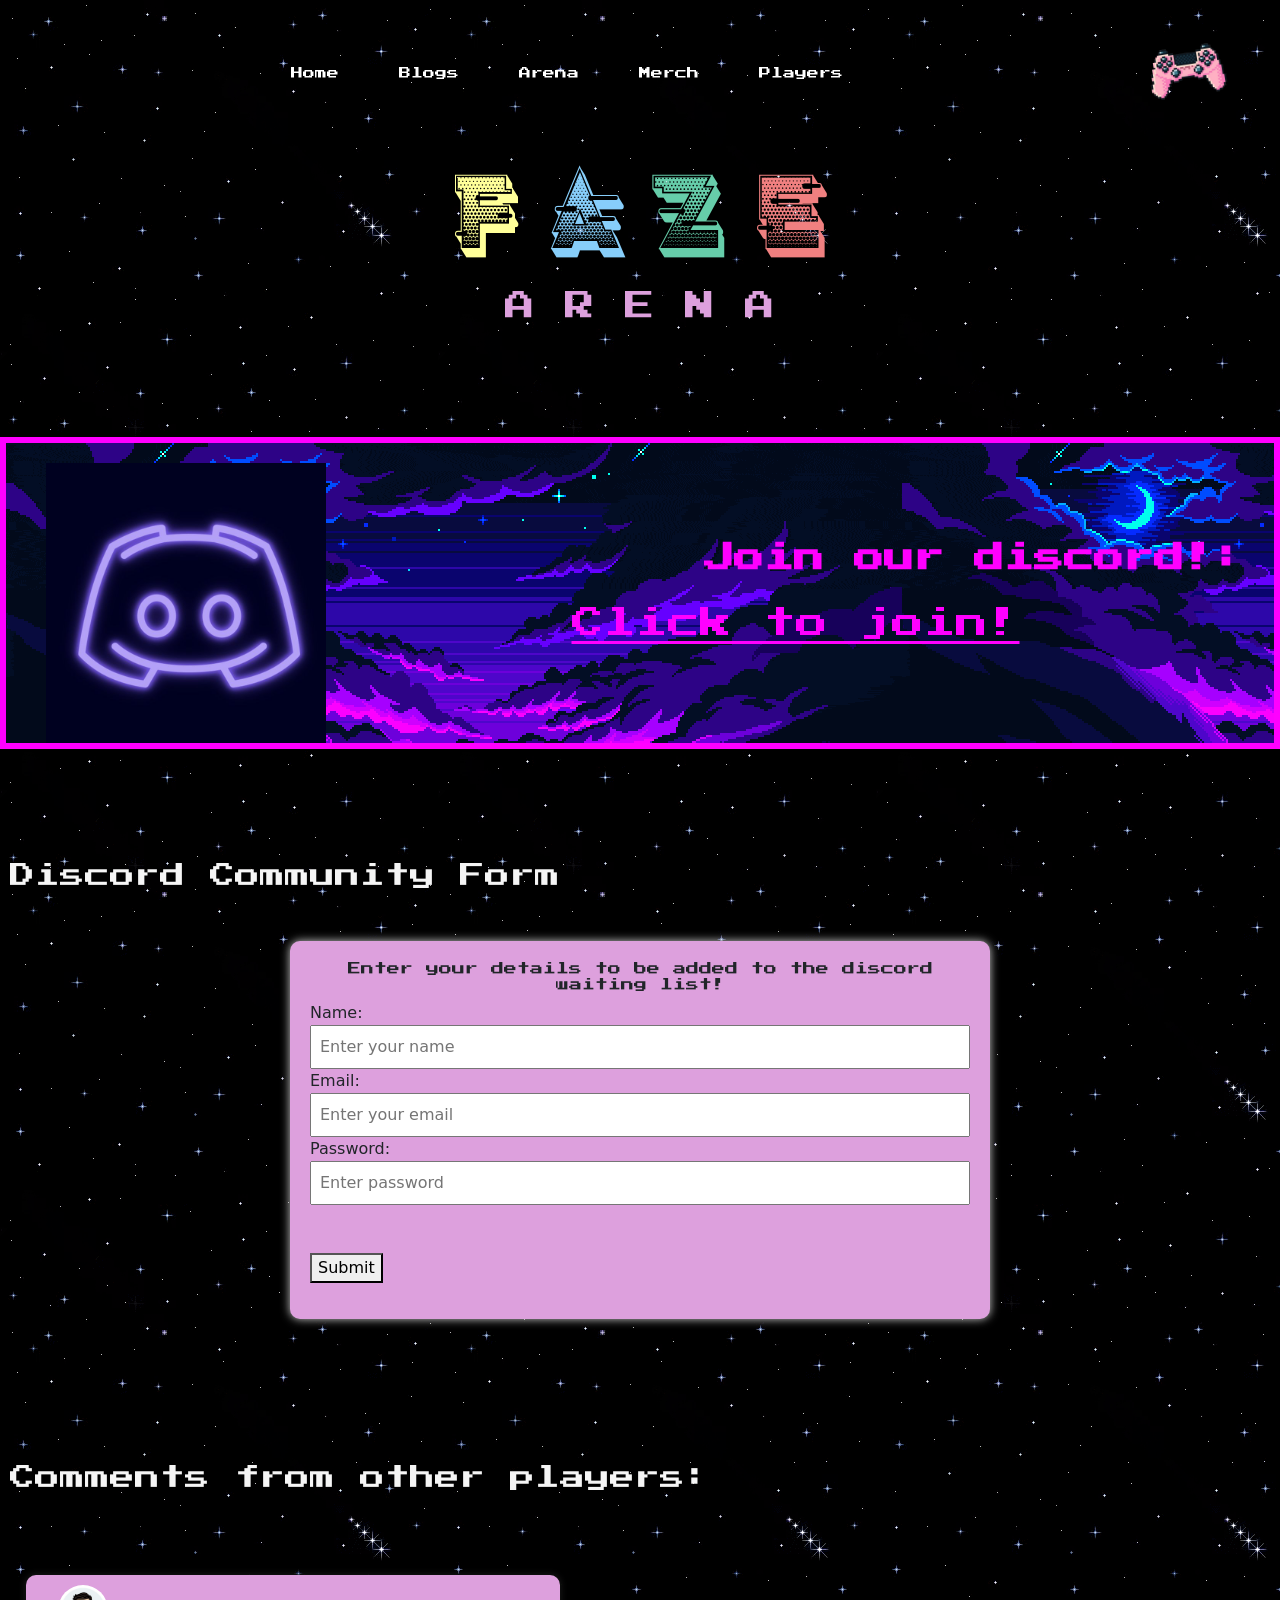
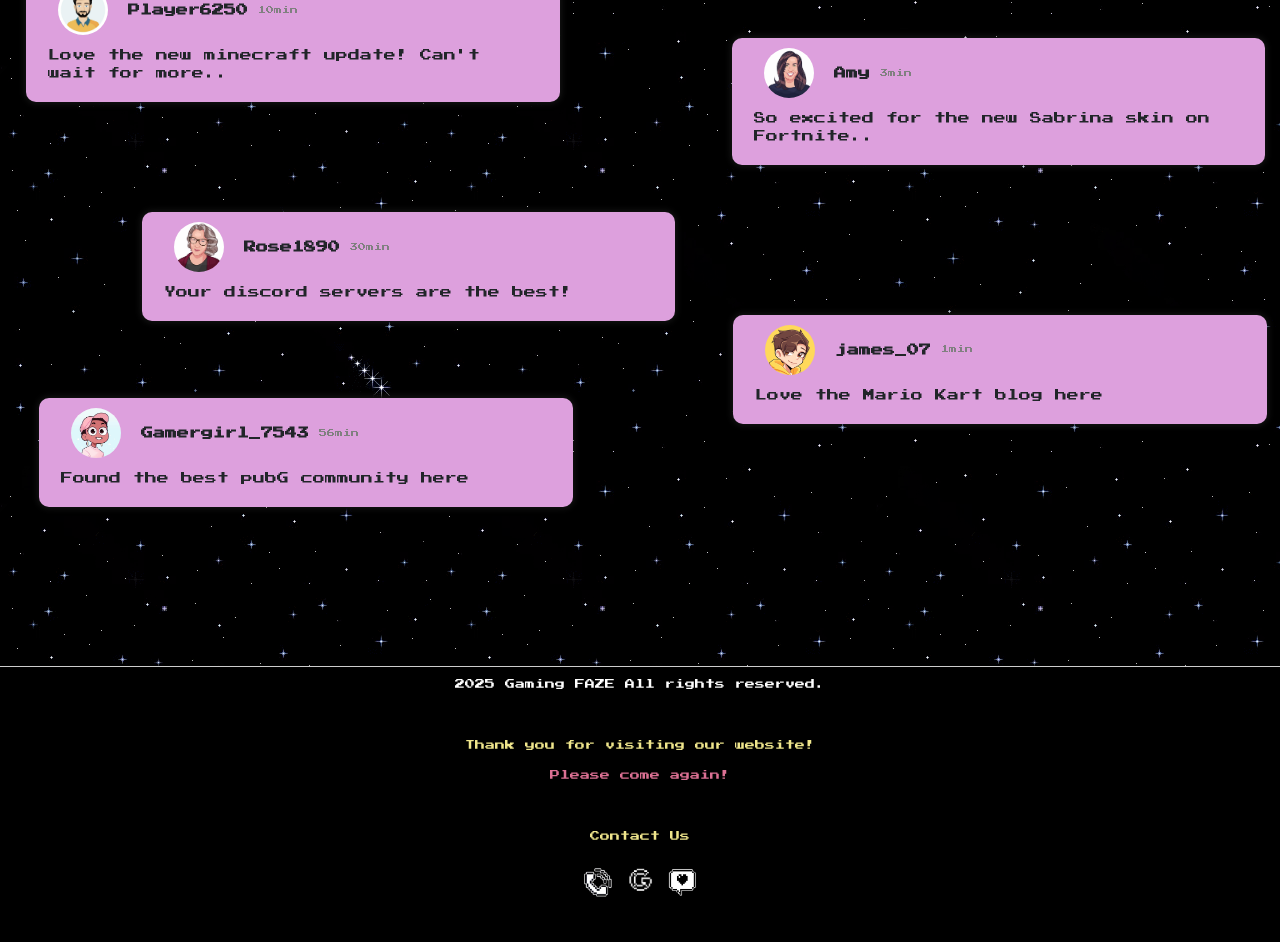
<file: arena/index.html>
<!DOCTYPE html>

<html>
    <head>
        <title>FAZE_ARENA</title>
        <meta charset="UTF-8">
        <meta name="viewport" content="width=device-width, initial-scale=1.0">
        <link href="FAZEalisha.css" rel="stylesheet" type="text/css"/>


        <!-- Bootstrap 5 CSS -->
        <link href="https://cdn.jsdelivr.net/npm/bootstrap@5.3.0/dist/css/bootstrap.min.css" rel="stylesheet">
        <!-- Bootstrap Bundle JS (for toggling) -->
        <script src="https://cdn.jsdelivr.net/npm/bootstrap@5.3.0/dist/js/bootstrap.bundle.min.js"></script>

        
     
    </head>
    <body>
     
    
        <nav class="navbar custom-navbar navbar-expand-lg">
            <div class="container-fluid">
                <a class="navbar-brand d-lg-none" href="#">
                    <img src="logo.png" alt="logo" class="logo">
                </a>

                <!-- Toggler for mobile view -->
                <button class="navbar-toggler" type="button" data-bs-toggle="collapse" data-bs-target="#navbarNav" aria-controls="navbarNav" aria-expanded="false" aria-label="Toggle navigation">
                    <img class="toggleicon"src="toggleicon1.png" alt="Toggle" style="width: 40px; height: 40px;">
                </button>

                <!-- Collapsible content -->
                <div class="collapse navbar-collapse justify-content-center" id="navbarNav">
                    <ul class="navbar-nav">
                        <li><a href="../home/index.html" target="_blank">Home</a></li>
                        <li><a href="../blog/index.html" target="_blank">Blogs</a></li>
                        <li><a href="../arena/index.html" target="_blank">Arena</a></li>
                        <li><a href="../merch/index.html" target="_blank">Merch</a></li>
                        <li><a href="../players/index.html" target="_blank">Players</a></li>
                    </ul>
                </div>

                <!-- Logo (desktop only) -->
                <a class="navbar-brand d-none d-lg-block" href="#">
                    <img src="logo.png" alt="logo" class="logo">
                </a>
            </div>
        </nav>


        <div class="container1">

            <div> <span class ="title2"> <span class="F">F</span> <span class="A">A</span> <span class="Z">Z</span> <span class="E">E</span> </span> </div>
            <h1 class ="title"> A R E N A </h1></div>
        <br> <br> <br> <br> 


        <div class="container2">

            <div class="discord">
                <img src="discord.jpg" alt="discordlogo" width="280" height="280"/>
            </div>

            <div class="text1">
                <p style="text-align:right;">
                    <span style="color:#FF00FF; font-weight: bold; font-size:30px;">Join our discord!: </span> 
                <br><h2><a href="https://discord.com/servers/gaming" style="color:#FF00FF; text-align:right;" >Click to join!</a></h2>
                </p>
            </div>
        </div> <br> <br> <br> <br> <br> <br> <br> <br> 


        <div class="container11">
            <h2>Discord Community Form </h2>
           
          <div class= "container12"> 
      <form id="myForm">
    <h3 class="formtitle">Enter your details to be added to the discord waiting list!</h3>
    
    <label>Name:</label>
    <input type="text" id="name" placeholder="Enter your name">
    <span id="nameError" class="error">Please enter your name.</span>

    <label>Email:</label>
    <input type="text" id="email" placeholder="Enter your email">
    <span id="emailError" class="error">Please enter a valid email.</span>

    <label>Password:</label>
    <input type="password" id="password" placeholder="Enter password">
    <span id="passwordError" class="error">Password must be at least 6 characters.</span>
    <br> <br>
    <button type="submit">Submit</button>
    <p id="successMessage" class="success"></p>
  </form>

  <script>
    const form = document.getElementById("myForm");

    form.addEventListener("submit", function (e) {
      e.preventDefault(); // Prevent form from submitting

      // Grab values
      const name = document.getElementById("name").value.trim();
      const email = document.getElementById("email").value.trim();
      const password = document.getElementById("password").value;

      // Error elements
      const nameError = document.getElementById("nameError");
      const emailError = document.getElementById("emailError");
      const passwordError = document.getElementById("passwordError");
      const successMessage = document.getElementById("successMessage");

      // Reset previous messages
      nameError.style.display = "none";
      emailError.style.display = "none";
      passwordError.style.display = "none";
      successMessage.textContent = "";

      let valid = true;

      // Name validation
      if (name === "") {
        nameError.style.display = "block";
        valid = false;
      }

      // Email validation
      const emailPattern = /^[^ ]+@[^ ]+\.[a-z]{2,3}$/;
      if (!emailPattern.test(email)) {
        emailError.style.display = "block";
        valid = false;
      }

      // Password validation
      if (password.length < 6) {
        passwordError.style.display = "block";
        valid = false;
      }

      // If valid
      if (valid) {
        successMessage.textContent = "Form submitted successfully!";
        form.reset();
      }
    });
  </script>

        <br>
        </div>
<br> <br> <br> <br> <br> 


        <div class="container5">
            <h2>Comments from other players: </h2>
            <br> <br> <br> 


            <div class="container6">
                <div class="row">   
                    <div class="user-header">
                        <img src="profile1.jpg" alt="profile1" class="profileimg"> 
                        <span class="name">Player6250</span>
                        <span class="time">10min</span><br><br>
                    </div> 
                    <div class="content">
                        <span class="comment">Love the new minecraft update! Can't wait for more..</span>
                    </div>
                </div>
            </div>


            <div class="container7">
                <div class="row">
                    <div class="user-header">
                        <img src="profile2.jpg" alt="profile2" class="profileimg">
                        <span class="name">Amy</span>
                        <span class="time">3min</span><br><br>
                    </div>
                    <div class="content">
                        <span class="comment">So excited for the new Sabrina skin on Fortnite..</span>
                    </div>
                </div>
            </div>
            <br><br><br> 

            <div class="container8">
                <div class="row">
                    <div class="user-header">    
                        <img src="profile 3.jpg" alt="profile3" class="profileimg">
                        <span class="name">Rose1890</span>
                        <span class="time">30min</span><br><br>
                    </div> 
                    <div class="content">
                        <span class="comment">Your discord servers are the best!</span>
                    </div>
                </div>
            </div>

            <div class="container9">
                <div class="row">
                    <div class="user-header">   
                        <img src="profile4.jpeg" alt="profile4" class="profileimg">
                        <span class="name">james_07</span>
                        <span class="time">1min</span><br><br>
                    </div>
                    <div class="content">
                        <span class="comment">Love the Mario Kart blog here</span>
                    </div>
                </div>
            </div>

            <div class="container10">
                <div class="row">
                    <div class="user-header">    
                        <img src="profile5.jpg" alt="profile5" class="profileimg">
                        <span class="name">Gamergirl_7543</span>
                        <span class="time">56min</span><br><br>
                    </div>
                    <div class="content">
                        <span class="comment">Found the best pubG community here</span>
                    </div>
                </div>
            </div>
        </div>  
        
       
        
        
        
        <br> <br> <br> <br> <br>


        <br> <br> <br>
      


        <footer>
            <p style="color: white;">2025 Gaming FAZE All rights reserved.</p> <br> <br> 
            <p>
                Thank you for visiting our website!
                <br><br>
                <span style="color: palevioletred;">Please come again!</span>
            </p>
            <br> <br>
            <p>Contact Us</p>
            <table class="contacttable" style="margin: 0 auto;">
                <tr>
                    <td style="text-align: center;">
                        <img src="phone2.jpeg" id="phoneBtn" alt="phone" style="cursor: pointer; display: block; margin: 0 auto; width: 40px; height:40px;">
                    </td>
                    <td style="text-align: center;">
                        <img src="mail.jpeg" id="mailBtn" alt="mail" style="cursor: pointer; display: block; margin: 0 auto; width: 40px; height:40px;">
                    </td>
                    <td style="text-align: center;">
                        <img src="chat.jpeg" id="chatBtn" alt="chat" style="cursor: pointer; display: block; margin: 0 auto; width: 40px; height:40px;">
                    </td>
                </tr>
            </table>
            <br> <br>

            <div class ="containerA">
                <div id="popupPhone" class="popup">
                    <p>Phone Number: 054 466 0470</p>
                    <br> <br>
                    <button class="closebutton" onclick="closePopup()">Close</button>
                </div>

                <div id="popupMail" class="popup">
                    <p>G-Mail: gamingFAZE@gmail.com</p>
                    <br> <br>
                    <button  class="closebutton" onclick="closePopup()">Close</button>
                </div>

                <div id="popupChat" class="popup">
                    <p>WhatsApp Number: 056 347 890</p>
                    <br> <br>
                    <button class="closebutton" onclick="closePopup()">Close</button>
                </div>
            </div>

            <script>
                const phoneBtn = document.getElementById("phoneBtn");
                const mailBtn = document.getElementById("mailBtn");
                const chatBtn = document.getElementById("chatBtn");

                const popupPhone = document.getElementById("popupPhone");
                const popupMail = document.getElementById("popupMail");
                const popupChat = document.getElementById("popupChat");

                function closePopup()
                {
                    popupPhone.style.display = "none";
                    popupMail.style.display = "none";
                    popupChat.style.display = "none";
                }

                phoneBtn.onclick =
                        function ()
                        {
                            closePopup();
                            popupPhone.style.display = "block";
                        };

                mailBtn.onclick =
                        function ()
                        {
                            closePopup();
                            popupMail.style.display = "block";
                        };

                chatBtn.onclick = function ()
                {
                    closePopup();
                    popupChat.style.display = "block";
                };
            </script>
        </footer>
    </body>
</html>
</file>
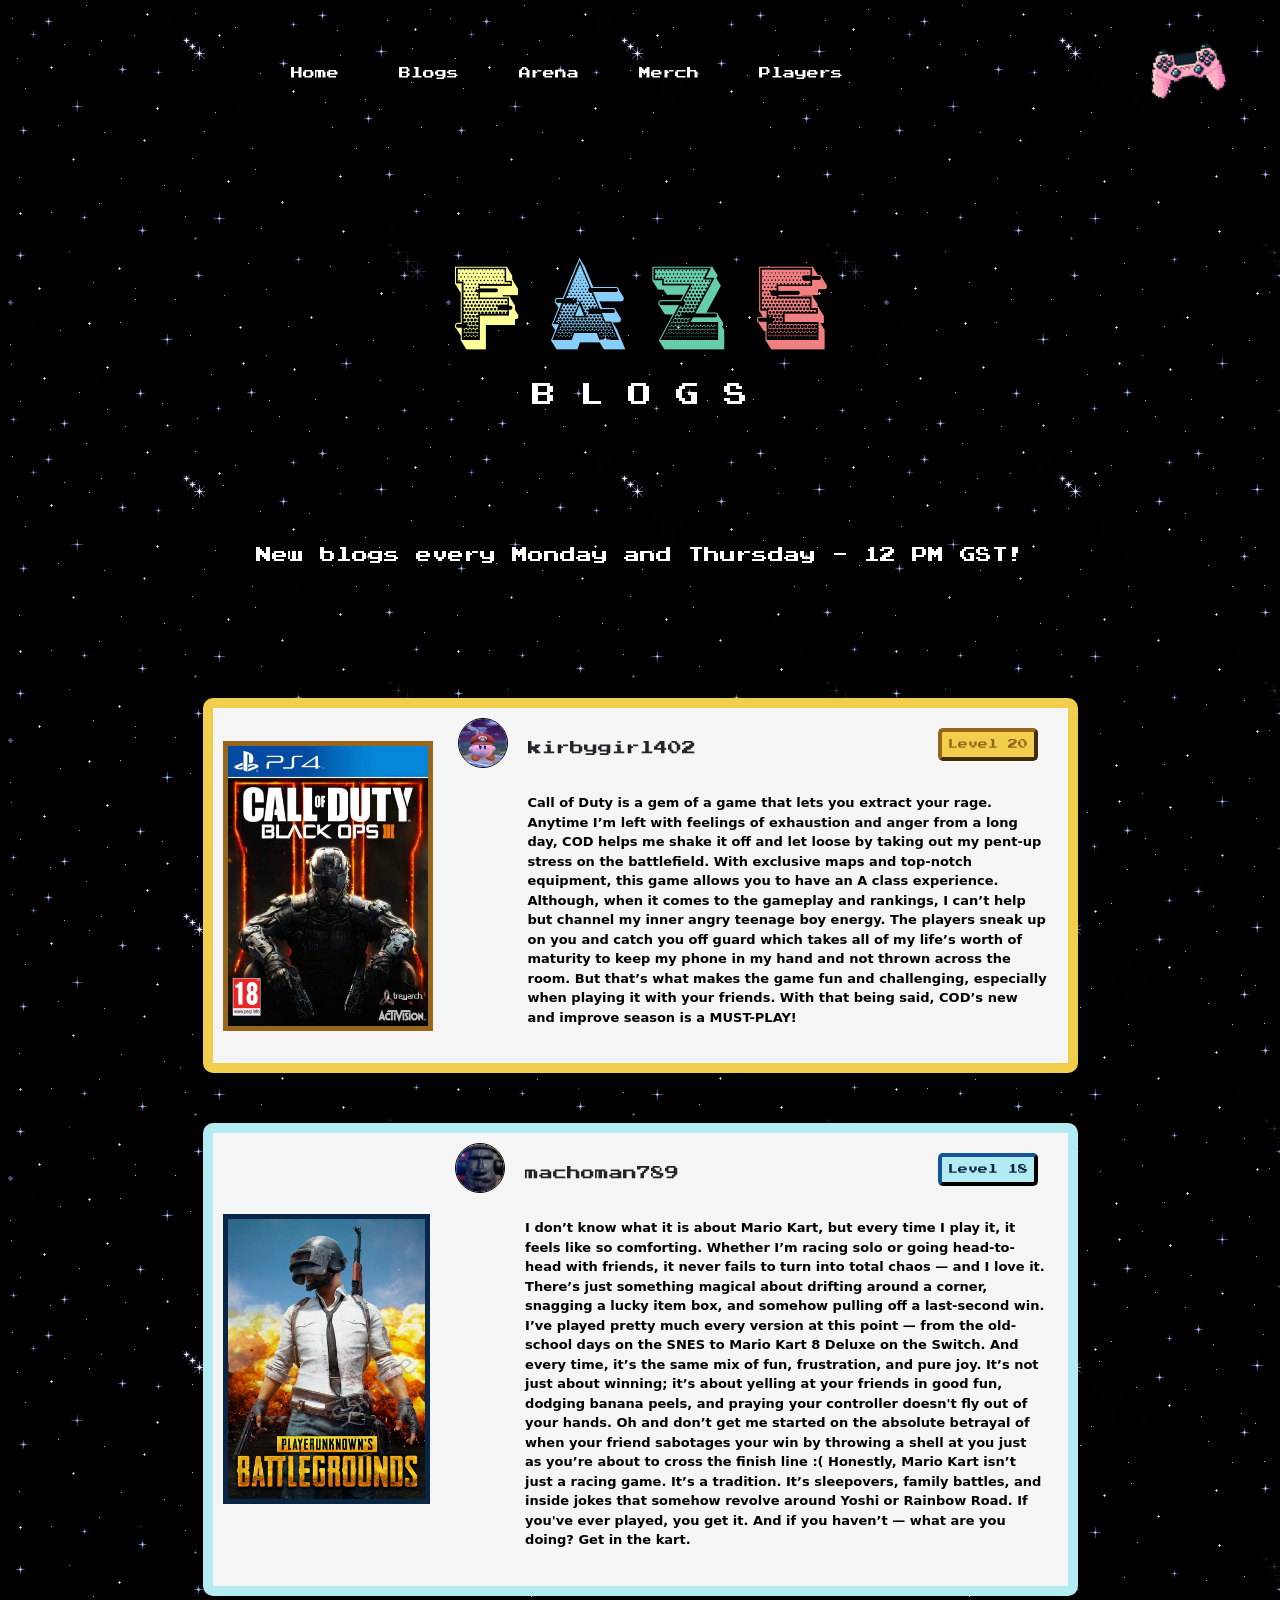
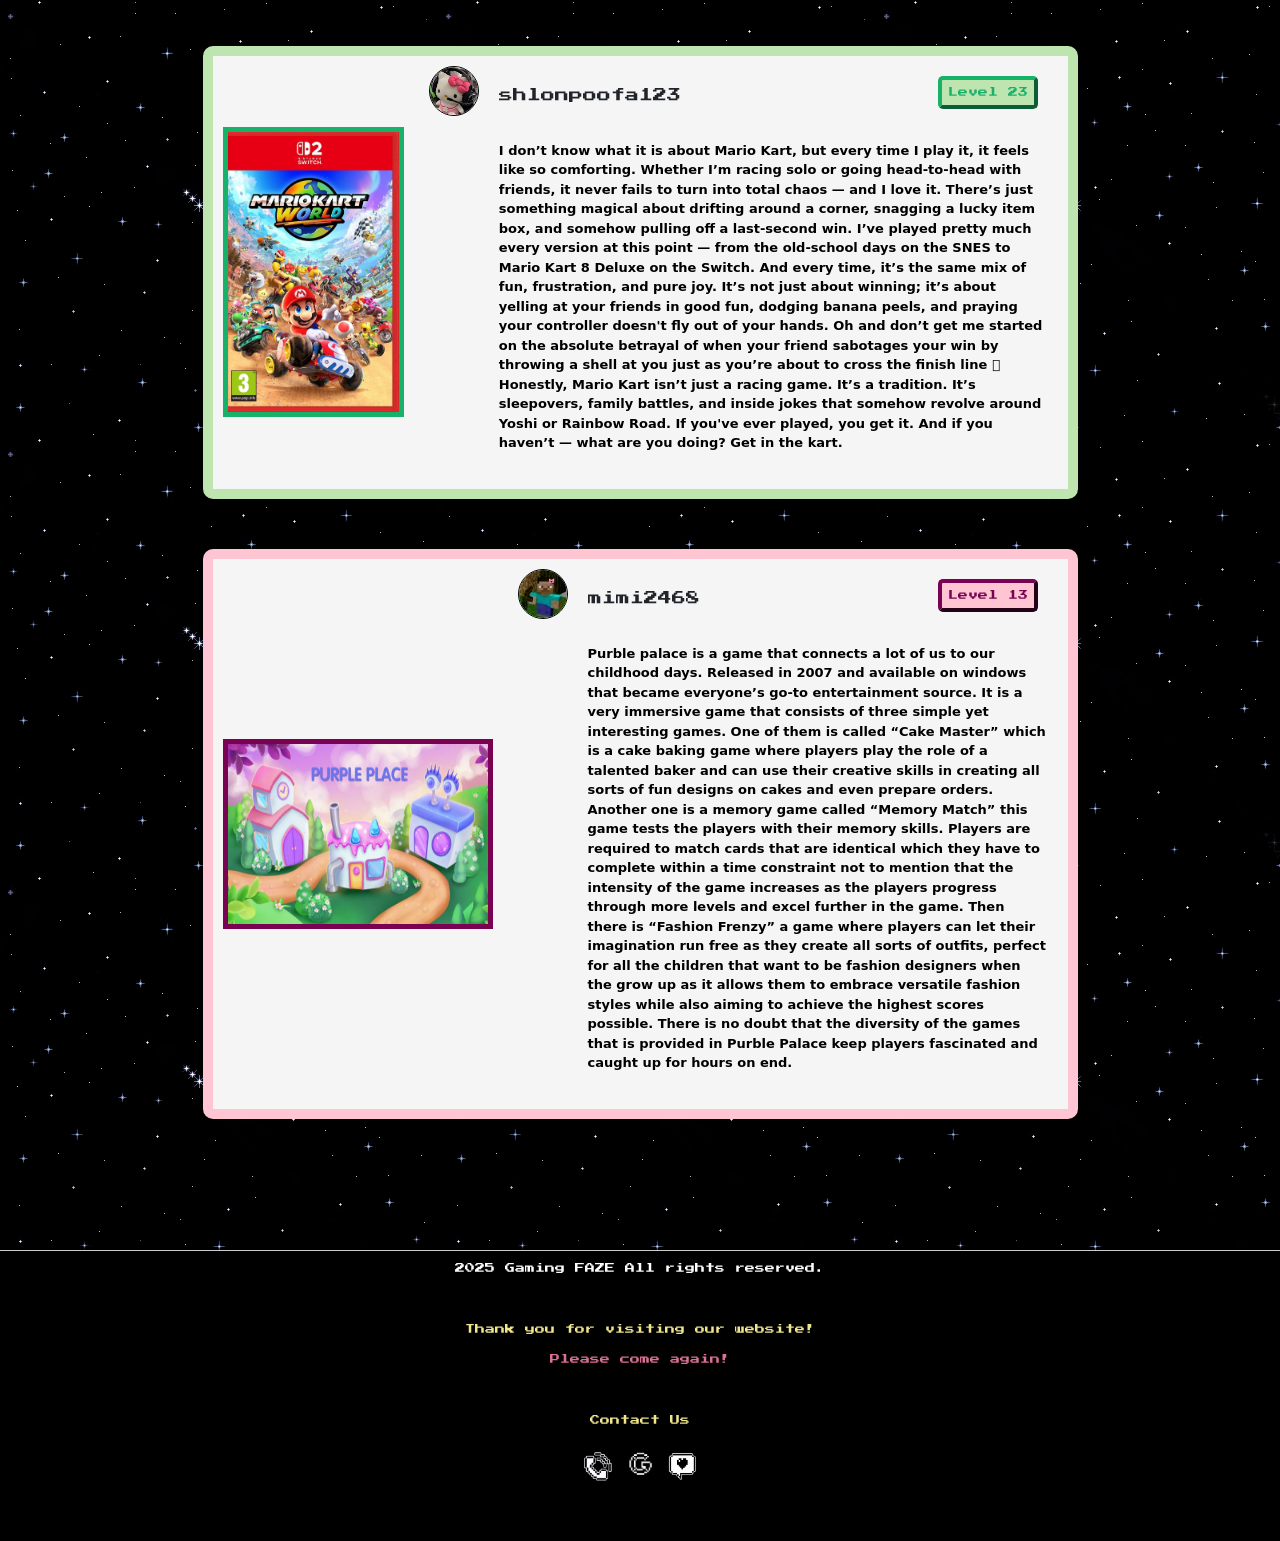
<file: blog/index.html>
<!DOCTYPE html>
<!--
Click nbfs://nbhost/SystemFileSystem/Templates/Licenses/license-default.txt to change this license
Click nbfs://nbhost/SystemFileSystem/Templates/Other/html.html to edit this template
-->
<html>
    <head>
        <title>FAZE Blog</title>
        <meta charset="UTF-8">
        <meta name="viewport" content="width=device-width, initial-scale=1.0">
        <link rel="stylesheet" href="BlogCSS.css"/>
        
        <!-- Bootstrap 5 CSS -->
        <link href="https://cdn.jsdelivr.net/npm/bootstrap@5.3.0/dist/css/bootstrap.min.css" rel="stylesheet">
        <!-- Bootstrap Bundle JS (for toggling) -->
        <script src="https://cdn.jsdelivr.net/npm/bootstrap@5.3.0/dist/js/bootstrap.bundle.min.js"></script>
        
    </head>
    <body>
        <body>
        <nav class="navbar custom-navbar navbar-expand-lg">
            <div class="container-fluid">
                <a class="navbar-brand d-lg-none" href="#">
                    <img src="logo.png" alt="logo" class="logo">
                </a>

                <!-- Toggler for mobile view -->
                <button class="navbar-toggler" type="button" data-bs-toggle="collapse" data-bs-target="#navbarNav" aria-controls="navbarNav" aria-expanded="false" aria-label="Toggle navigation">
                    <img class="toggleicon"src="toggleicon.png" alt="Toggle" style="width: 40px; height: 40px;">
                </button>

                <!-- Collapsible content -->
                <div class="collapse navbar-collapse justify-content-center" id="navbarNav">
                    <ul class="navbar-nav">
                        <li><a href="../home/index.html" target="_blank">Home</a></li>
                        <li><a href="../blog/blogs.html" target="_blank">Blogs</a></li>
                        <li><a href="../arena/index.html" target="_blank">Arena</a></li>
                        <li><a href="../merch/index.html" target="_blank">Merch</a></li>
                        <li><a href="../players/index.html" target="_blank">Players</a></li>
                    </ul>
                </div>

                <!-- Logo (desktop only) -->
                <a class="navbar-brand d-none d-lg-block" href="#">
                    <img src="logo.png" alt="logo" class="logo">
                </a>
            </div>
        </nav>
        <br> 
        
        <div class="container1">
            <br> <br>  
            <div> <span class ="title2"> <span class="F">F</span> <span class="A">A</span> <span class="Z">Z</span> <span class="E">E</span> </span> <h1 class ="title"> B L O G S </h1></div>
        </div>
        <br> <br> <br> <br> 
        
        <div class="subtitle"> New blogs every Monday and Thursday - 12 PM GST! </div>
        <br> <br> <br> <br>
        
        <div class="blogs-container">
            
            <div class="user-card" style="border: 10px solid #f1ce4b;">
               <button class="level">Level 20</button>
            
               <img src ="cod.jpg" alt="cod" class="game-image">
            
               <div>
                <div class="user-header">
                    <img src="pfp.jpg" alt="Player 1" class="pfp"> <span class="blogger">kirbygirl402</span>
                </div>
        
                <div class="blog"> 
                <p class = "para">
Call of Duty is a gem of a game that lets you extract your rage. Anytime I’m left with feelings of exhaustion and anger from a long day, COD helps me shake it off and let loose by taking out my pent-up stress on the battlefield.
With exclusive maps and top-notch equipment, this game allows you to have an A class experience. Although, when it comes to the gameplay and rankings, I can’t help but channel my inner angry teenage boy energy. 
The players sneak up on you and catch you off guard which takes all of my life’s worth of maturity to keep my phone in my hand and not thrown across the room. But that’s what makes the game fun and challenging, especially when playing it with your friends. 
With that being said, COD’s new and improve season is a MUST-PLAY!
                </p>
                </div>
               </div>
            </div>
        </div>
        
        <div class="blogs-container1">
            
            <div class="user-card1" style="border: 10px solid #B3EBF2;">
               <button class="level1">Level 18</button>
            
               <img src ="pubg.jpg" alt="cod" class="game-image1">
            
               <div>
                <div class="user-header">
                    <img src="pfp1.jpg" alt="Player 1" class="pfp"> <span class="blogger">machoman789</span>
                </div>
        
                <div class="blog"> 
                <p class = "para1">
I don’t know what it is about Mario Kart, but every time I play it, it feels like so comforting. Whether I’m racing solo or going head-to-head with friends, it never fails to turn into total chaos — and I love it.

There’s just something magical about drifting around a corner, snagging a lucky item box, and somehow pulling off a last-second win.

I’ve played pretty much every version at this point — from the old-school days on the SNES to Mario Kart 8 Deluxe on the Switch. And every time, it’s the same mix of fun, frustration, and pure joy. It’s not just about winning; it’s about yelling at your friends in good fun, dodging banana peels, and praying your controller doesn't fly out of your hands. Oh and don’t get me started on the absolute betrayal of when your friend sabotages your win by throwing a shell at you just as you’re about to cross the finish line :( 

Honestly, Mario Kart isn’t just a racing game. It’s a tradition. It’s sleepovers, family battles, and inside jokes that somehow revolve around Yoshi or Rainbow Road.
If you've ever played, you get it. And if you haven’t — what are you doing? Get in the kart.

                </p>
                </div>
               </div>
            </div>
        </div>
        
        <div class="blogs-container2">
            
            <div class="user-card2" style="border: 10px solid #BEE5B0;">
               <button class="level2">Level 23</button>
            
               <img src ="mariokart.jpeg" alt="cod" class="game-image2">
            
               <div>
                <div class="user-header">
                    <img src="pfp2.jpg" alt="Player 1" class="pfp"> <span class="blogger">shlonpoofa123</span>
                </div>
        
                <div class="blog"> 
                <p class = "para2">
I don’t know what it is about Mario Kart, but every time I play it, it feels like so comforting. Whether I’m racing solo or going head-to-head with friends, it never fails to turn into total chaos — and I love it.
There’s just something magical about drifting around a corner, snagging a lucky item box, and somehow pulling off a last-second win.
I’ve played pretty much every version at this point — from the old-school days on the SNES to Mario Kart 8 Deluxe on the Switch. And every time, it’s the same mix of fun, frustration, and pure joy. It’s not just about winning; it’s about yelling at your friends in good fun, dodging banana peels, and praying your controller doesn't fly out of your hands. Oh and don’t get me started on the absolute betrayal of when your friend sabotages your win by throwing a shell at you just as you’re about to cross the finish line  
Honestly, Mario Kart isn’t just a racing game. It’s a tradition. It’s sleepovers, family battles, and inside jokes that somehow revolve around Yoshi or Rainbow Road.
If you've ever played, you get it. And if you haven’t — what are you doing? Get in the kart.

                </p>
                </div>
               </div>
            </div>
        </div>
        
        <div class="blogs-container3">
            
            <div class="user-card3" style="border: 10px solid #FFC5D3;">
               <button class="level3">Level 13</button>
            
               <img src ="purbleplace.jpg" alt="cod" class="game-image3">
            
               <div>
                <div class="user-header">
                    <img src="pfp3.jpg" alt="Player 1" class="pfp"> <span class="blogger">mimi2468</span>
                </div>
        
                <div class="blog"> 
                <p class = "para3">
Purble palace is a game that connects a lot of us to our childhood days. Released in 2007 and available on windows that became everyone’s go-to entertainment source.
It is a very immersive game that consists of three simple yet interesting games. One of them is called “Cake Master” which is a cake baking game where players play the role of a talented baker and can use their creative skills in creating all sorts of fun designs on cakes and even prepare orders. 
Another one is a memory game called “Memory Match” this game tests the players with their memory skills. Players are required to match cards that are identical which they have to complete within a time constraint not to mention that the intensity of the game increases as the players progress through more levels and excel further in the game.
Then there is “Fashion Frenzy” a game where players can let their imagination run free as they create all sorts of outfits, perfect for all the children that want to be fashion designers when the grow up as it allows them to embrace versatile fashion styles while also aiming to achieve the highest scores possible.
There is no doubt that the diversity of the games that is provided in Purble Palace keep players fascinated and caught up for hours on end.

                </p>
                </div>
               </div>
               
            </div>
        </div>
        <br> <br> <br> <br>
        
        <footer>
            <p style="color: white;">2025 Gaming FAZE All rights reserved.</p> <br> <br> 
            <p>
                Thank you for visiting our website!
                <br><br>
                <span style="color: palevioletred;">Please come again!</span>
            </p>
            <br> <br>
            <p>Contact Us</p>
            <table class="contacttable" style="margin: 0 auto;">
                <tr>
                    <td style="text-align: center;">
                        <img src="phone2.jpeg" id="phoneBtn" alt="phone" style="cursor: pointer; display: block; margin: 0 auto; width: 40px; height:40px;">
                    </td>
                    <td style="text-align: center;">
                        <img src="mail.jpeg" id="mailBtn" alt="mail" style="cursor: pointer; display: block; margin: 0 auto; width: 40px; height:40px;">
                    </td>
                    <td style="text-align: center;">
                        <img src="chat.jpeg" id="chatBtn" alt="chat" style="cursor: pointer; display: block; margin: 0 auto; width: 40px; height:40px;">
                    </td>
                </tr>
            </table>
            <br> <br> <br>

            <div class ="containerA">
                <div id="popupPhone" class="popup">
                    <p>Phone Number: 054 466 0470</p>
                    <br> <br>
                    <button class="closebutton" onclick="closePopup()">Close</button>
                </div>

                <div id="popupMail" class="popup">
                    <p>G-Mail: gamingFAZE@gmail.com</p>
                    <br> <br>
                    <button  class="closebutton" onclick="closePopup()">Close</button>
                </div>

                <div id="popupChat" class="popup">
                    <p>WhatsApp Number: 056 347 890</p>
                    <br> <br>
                    <button class="closebutton" onclick="closePopup()">Close</button>
                </div>
            </div>

            <script>
                const phoneBtn = document.getElementById("phoneBtn");
                const mailBtn = document.getElementById("mailBtn");
                const chatBtn = document.getElementById("chatBtn");

                const popupPhone = document.getElementById("popupPhone");
                const popupMail = document.getElementById("popupMail");
                const popupChat = document.getElementById("popupChat");

                function closePopup()
                {
                    popupPhone.style.display = "none";
                    popupMail.style.display = "none";
                    popupChat.style.display = "none";
                }

                phoneBtn.onclick =
                        function ()
                        {
                            closePopup();
                            popupPhone.style.display = "block";
                        };

                mailBtn.onclick =
                        function ()
                        {
                            closePopup();
                            popupMail.style.display = "block";
                        };

                chatBtn.onclick = function ()
                {
                    closePopup();
                    popupChat.style.display = "block";
                };
            </script>
        </footer>
    </body>
</html>
</file>
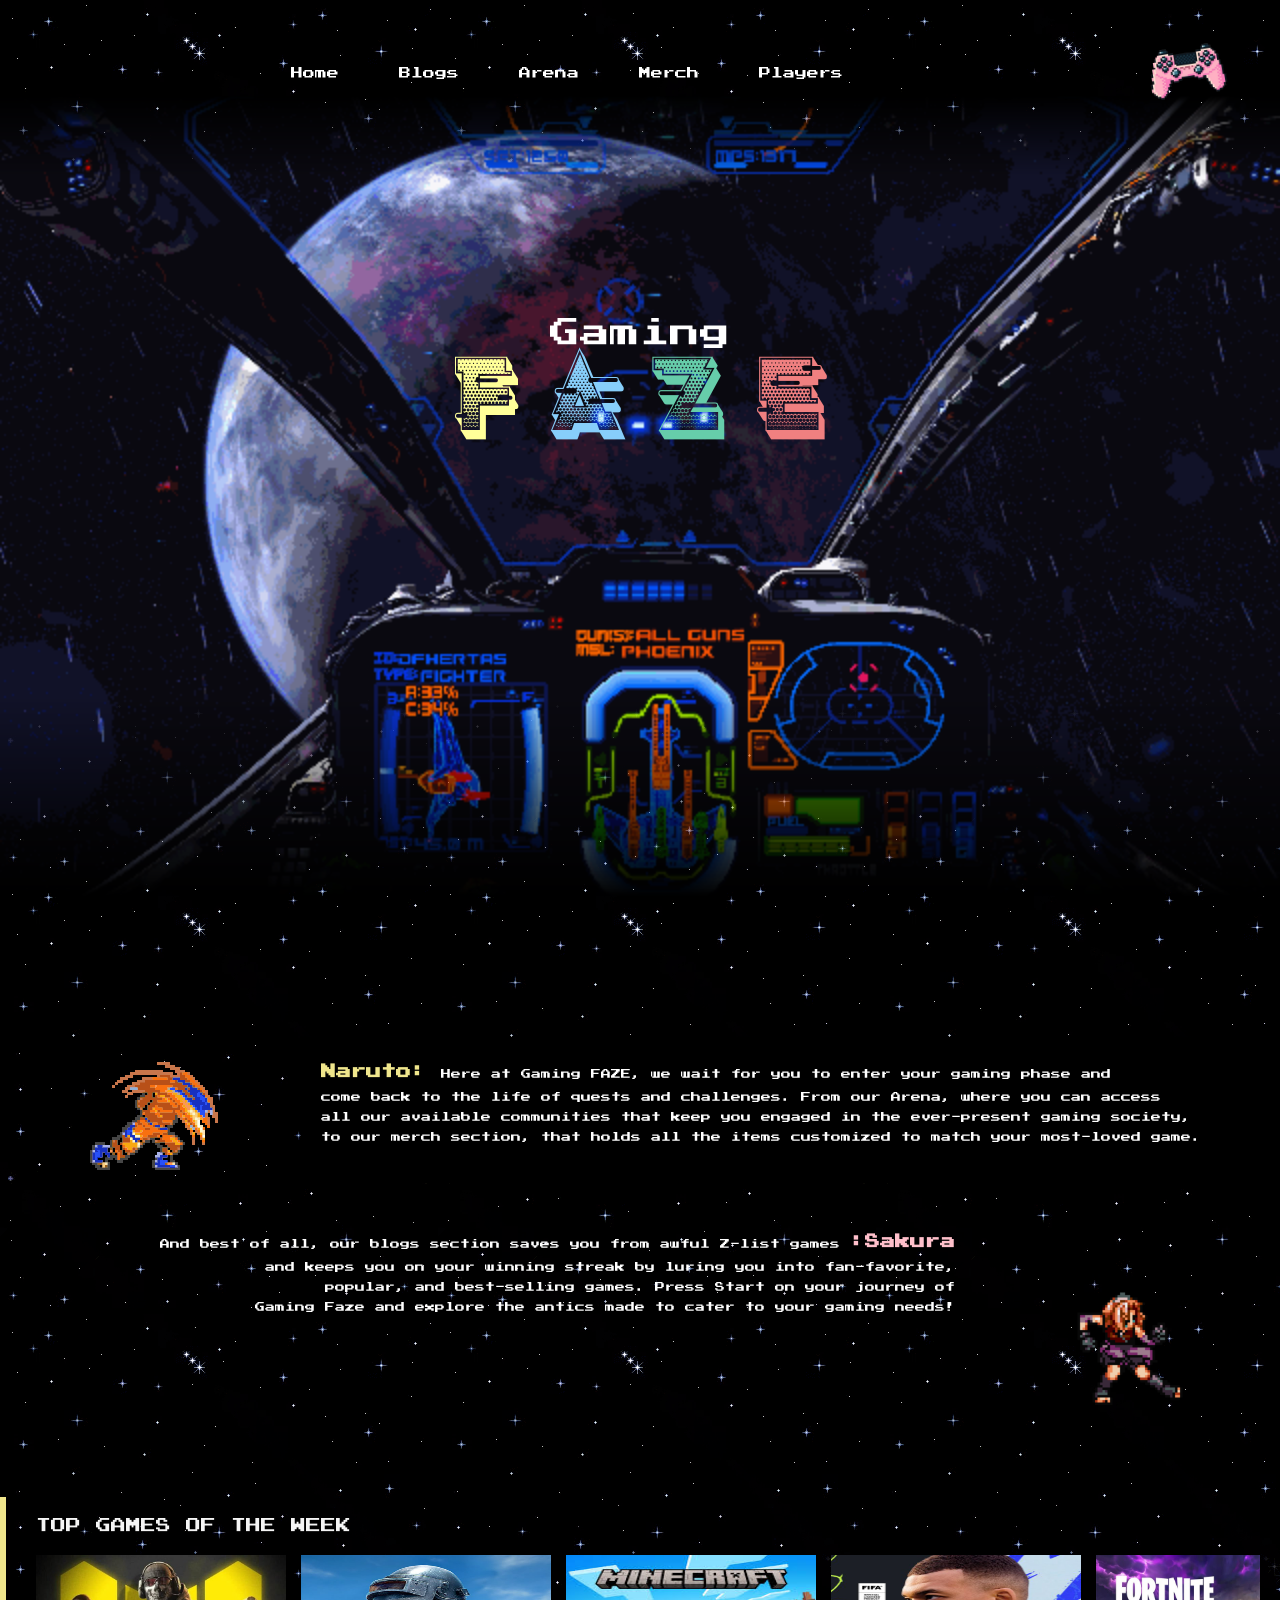
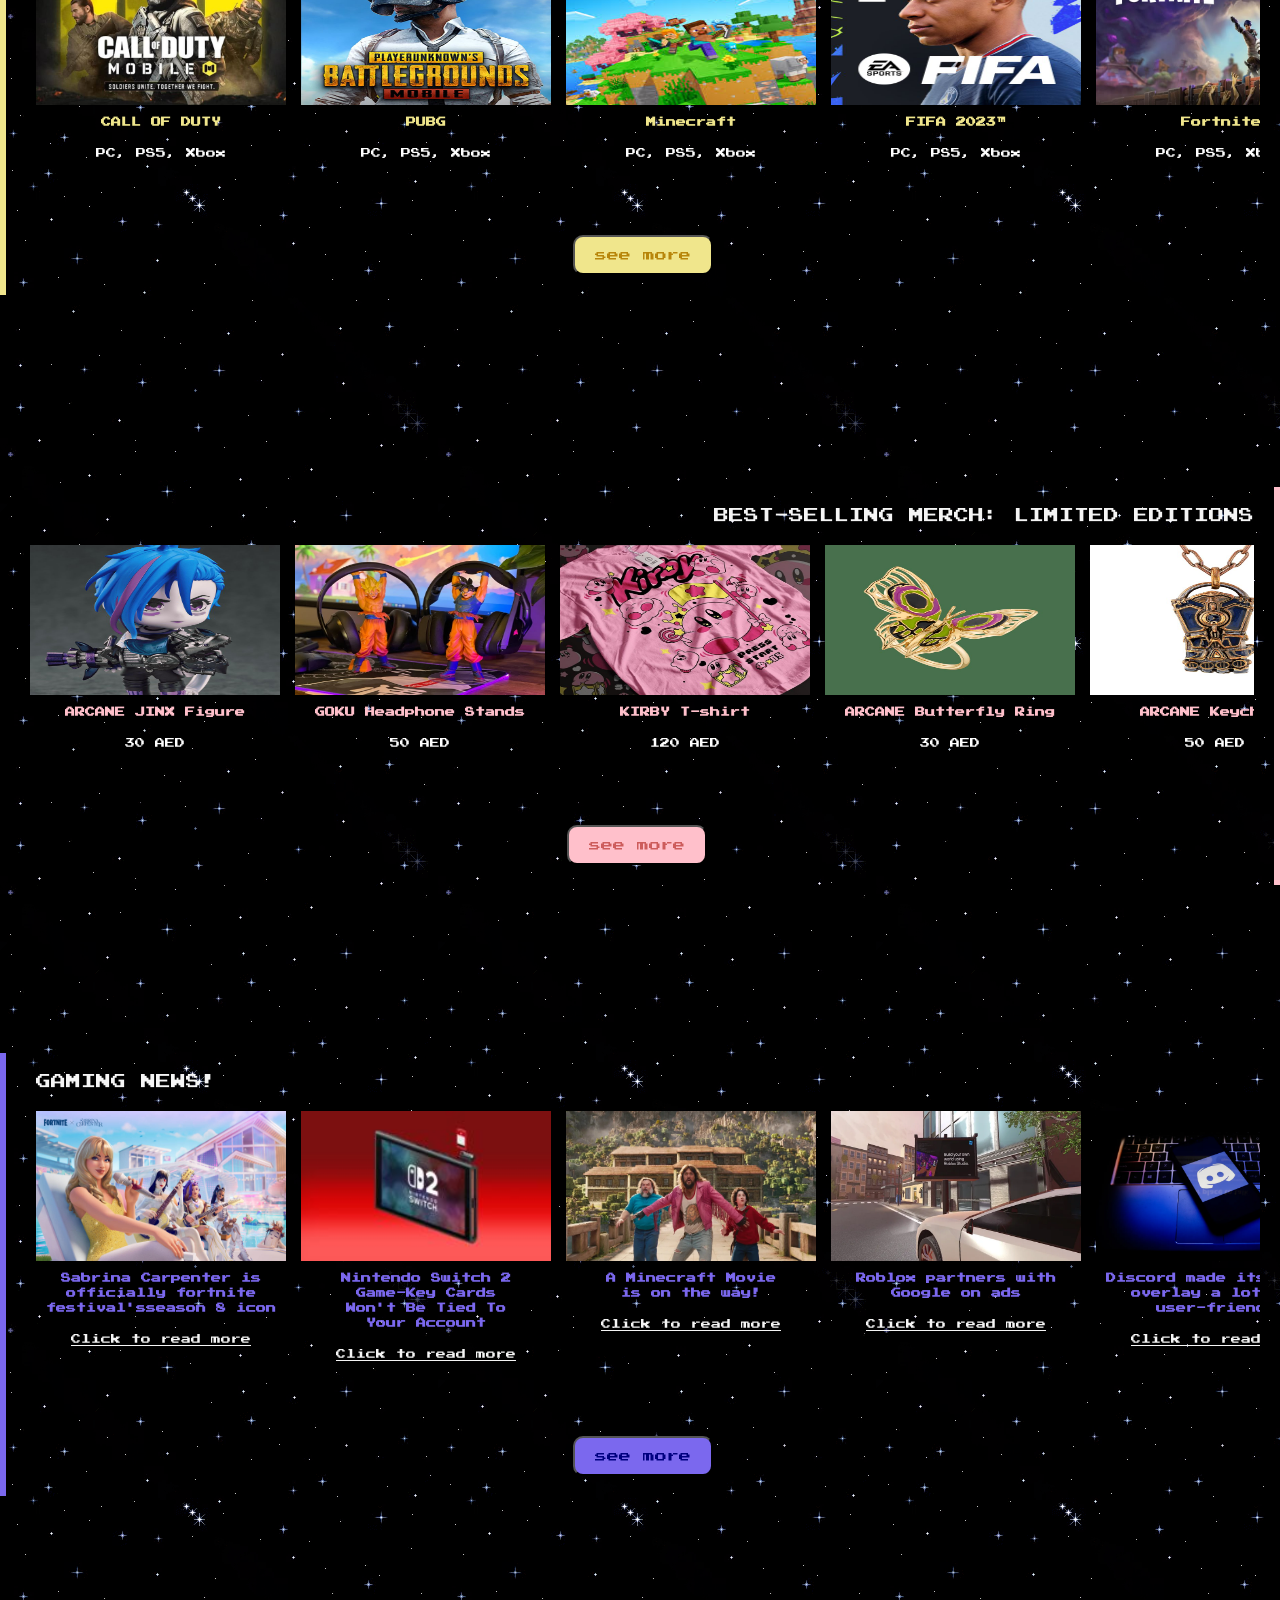
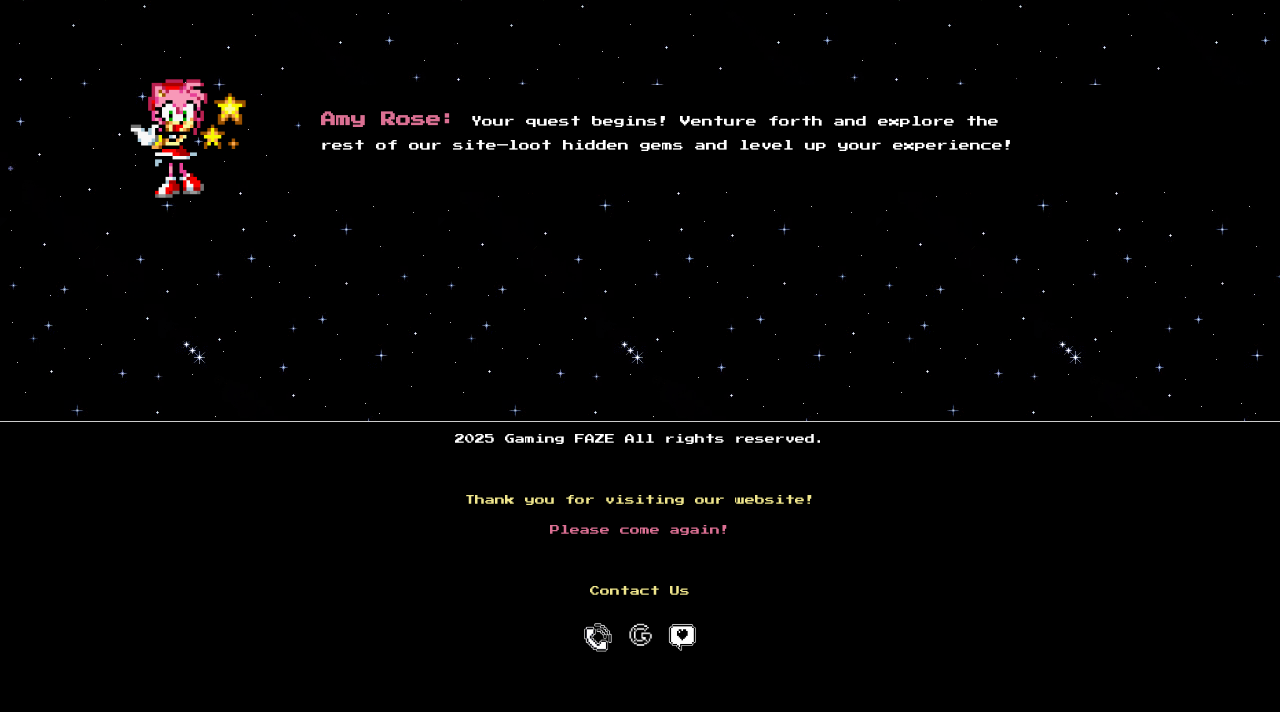
<file: home/index.html>
<!DOCTYPE html>
<!--
Click nbfs://nbhost/SystemFileSystem/Templates/Licenses/license-default.txt to change this license
Click nbfs://nbhost/SystemFileSystem/Templates/Other/html.html to edit this template
-->
<html>
    <head>
        <title>Gaming Faze</title>
        <meta charset="UTF-8">
        <meta name="viewport" content="width=device-width, initial-scale=1.0">
        <link rel="stylesheet" href="FAZECSS.css"/>

        <!-- Bootstrap 5 CSS -->
        <link href="https://cdn.jsdelivr.net/npm/bootstrap@5.3.0/dist/css/bootstrap.min.css" rel="stylesheet">
        <!-- Bootstrap Bundle JS (for toggling) -->
        <script src="https://cdn.jsdelivr.net/npm/bootstrap@5.3.0/dist/js/bootstrap.bundle.min.js"></script>
    </head>
    <body>


        <nav class="navbar custom-navbar navbar-expand-lg">
            <div class="container-fluid">
                <a class="navbar-brand d-lg-none" href="#">
                    <img src="logo.png" alt="logo" class="logo">
                </a>

                <!-- Toggler for mobile view -->
                <button class="navbar-toggler" type="button" data-bs-toggle="collapse" data-bs-target="#navbarNav" aria-controls="navbarNav" aria-expanded="false" aria-label="Toggle navigation">
                    <img class="toggleicon"src="toggleicon.png" alt="Toggle" style="width: 40px; height: 40px;">
                </button>

                <!-- Collapsible content -->
                <div class="collapse navbar-collapse justify-content-center" id="navbarNav">
                    <ul class="navbar-nav">
                        <li><a href="../home/index.html" target="_blank">Home</a></li>
                        <li><a href="../blog/index.html" target="_blank">Blogs</a></li>
                        <li><a href="../arena/index.html" target="_blank">Arena</a></li>
                        <li><a href="../merch/index.html" target="_blank">Merch</a></li>
                        <li><a href="../players/index.html" target="_blank">Players</a></li>
                    </ul>
                </div>

                <!-- Logo (desktop only) -->
                <a class="navbar-brand d-none d-lg-block" href="#">
                    <img src="logo.png" alt="logo" class="logo">
                </a>
            </div>
        </nav>
        
        <div class="container1">
            <div><img src="centralimage5.gif" alt="ci" class="ci"></div>
            <br> <br> <br> 
            <div> <h1 class ="title"> Gaming </h1><span class ="title2"> <span class="F">F</span> <span class="A">A</span> <span class="Z">Z</span> <span class="E">E</span> </span> </div>
        </div>
        <br> <br> <br> <br> <br> <br> <br> <br> <br> <br> <br> <br> <br> <br> <br> <br> <br> <br>

        <div class="container2">

            <div class="fight">
                <img src="fight.gif" alt="fight" width="200" height="200">
            </div>

            <div class="text1">
                <p style="text-align:left;">
                    <span style="color:khaki; font-weight: bold; font-size:15px;">Naruto: </span>Here at Gaming FAZE, we wait for you to enter your gaming phase and 
                    <br> 
                    come back to the life of quests and challenges. From our Arena, where you can access 
                    <br>
                    all our available communities that keep you engaged in the ever-present gaming society, 
                    <br>
                    to our merch section, that holds all the items customized to match your most-loved game. 
                </p>
            </div>
        </div>

        <div class="container3">

            <div class="text2">
                <p style="text-align:right;">
                    And best of all, our blogs section saves you from awful Z-list games <span style="color:pink; font-weight: bold; font-size:15px;"> :Sakura</span> 
                    <br>
                    and keeps you on your winning streak by luring you into fan-favorite, 
                    <br>
                    popular, and best-selling games. Press Start on your journey of 
                    <br>
                    Gaming Faze and explore the antics made to cater to your gaming needs!
                </p>
            </div> 

            <div class="fight2">
                <img src="fight2.gif" alt="fight2" width="250" height="250" style="left: 80%">
            </div>
        </div>
        <br> <br> <br> 

        <div class="container4">
            <h2>TOP GAMES OF THE WEEK</h2>
            <div class="games-container">
                <div class="game-card">
                    <img src="cod.jpeg" alt="cod" width="250" height="150">
                    <p class="game-title">CALL OF DUTY</p>
                    <p class="platform">PC, PS5, Xbox</p>
                </div>
                <div class="game-card">
                    <img src="pubg.jpeg" alt="pubg" width="250" height="150">
                    <p class="game-title">PUBG</p>
                    <p class="platform">PC, PS5, Xbox</p>
                </div>
                <div class="game-card">
                    <img src="minecraft.jpeg" alt="minecraft" width="250" height="150">
                    <p class="game-title">Minecraft</p>
                    <p class="platform">PC, PS5, Xbox</p>
                </div>
                <div class="game-card">
                    <img src="fifa.jpeg" alt="fifa" width="250" height="150">
                    <p class="game-title">FIFA 2023™</p>
                    <p class="platform">PC, PS5, Xbox</p>
                </div>
                <div class="game-card">
                    <img src="fortnite.jpeg" alt="fortnite" width="250" height="150">
                    <p class="game-title">Fortnite</p>
                    <p class="platform">PC, PS5, Xbox</p>
                </div>
                <div class="game-card">
                    <img src="sm.jpeg" alt="spider-man" width="250" height="150">
                    <p class="game-title">Spider-Man</p>
                    <p class="platform">PC, PS5, Xbox</p>
                </div>
                <div class="game-card">
                    <img src="sw.jpeg" alt="star wars" width="250" height="150">
                    <p class="game-title">Star Wars</p>
                    <p class="platform">PC, PS5, Xbox</p>
                </div>
            </div>

            <br> <br>
            <div class="container5">
                <button class="seemore" name="see more">see more</button>
            </div>
        </div>
        <br> <br> <br> <br> <br> <br> <br> <br> 

        <div class="container6">
            <h2 style="text-align: right;">BEST-SELLING MERCH: LIMITED EDITIONS</h2>
            <div class="merch-container">
                <div class="game-card">
                    <img src="arcane figure.jpeg" alt="minecraft" width="250" height="150">
                    <p class="merch-title">ARCANE JINX Figure</p>
                    <p class="platform">30 AED</p>
                </div>
                <div class="game-card">
                    <img src="Goku Stands.jpeg" alt="cod" width="250" height="150">
                    <p class="merch-title">GOKU Headphone Stands</p>
                    <p class="price">50 AED</p>
                </div>
                <div class="game-card">
                    <img src="Kirby.jpeg" alt="cod" width="250" height="150">
                    <p class="merch-title">KIRBY T-shirt</p>
                    <p class="price">120 AED</p>
                </div>
                <div class="game-card">
                    <img src="merch3.jpeg" alt="cod" width="250" height="150">
                    <p class="merch-title">ARCANE Butterfly Ring</p>
                    <p class="price">30 AED</p>
                </div>
                <div class="game-card">
                    <img src="merch1.jpeg" alt="cod" width="250" height="150">
                    <p class="merch-title">ARCANE Keychain</p>
                    <p class="price">50 AED</p>
                </div>
                <div class="game-card">
                    <img src="merch2.jpeg" alt="pubg" width="250" height="150">
                    <p class="merch-title">POKEMON Funko Pop</p>
                    <p class="platform">120 AED</p>
                </div>
                <div class="game-card">
                    <img src="gamer mug.jpeg" alt="cod" width="250" height="150">
                    <p class="merch-title">MUG 4 GAMERS</p>
                    <p class="price">50 AED</p>
                </div>
                <div class="game-card">
                    <img src="mario kart.jpeg" alt="cod" width="250" height="150">
                    <p class="merch-title">MARIO KART T-shirt</p>
                    <p class="price">120 AED</p>
                </div>
            </div>

            <br> <br>
            <div class="container7">
                <button class="seemore2" name="see more">see more</button>
            </div>
        </div>
        <br> <br> <br> <br> <br> <br> <br>  

        <div class="container10">
            <h2>GAMING NEWS!</h2>
            <div class="news-container">
                <div class="game-card">
                    <img src="Sabrina.jpg" alt="sabrina" width="250" height="150">
                    <p class="news-title">Sabrina Carpenter is<br> officially fortnite <br> festival'sseason 8 icon</p>
                    <p class="link"> <a href="https://www.gamespot.com/articles/sabrina-carpenter-is-officially-fortnite-festivals-season-8-icon/1100-6530663" target="_blank" rel="noopener noreferrer" style="color:whitesmoke;">Click to read more</a> </p>
                </div>

                <div class="game-card">
                    <img src="nintendo.jpg" alt="nintendo" width="250" height="150">
                    <p class="news-title">Nintendo Switch 2<br> Game-Key Cards<br> Won't Be Tied To<br> Your Account</p>
                    <p class="link"> <a href="https://www.gamespot.com/articles/nintendo-switch-2-game-key-cards-wont-be-tied-to-your-account/1100-6530654/" target="_blank" rel="noopener noreferrer" style="color:whitesmoke;">Click to read more</a> </p>
                </div>

                <div class="game-card">
                    <img src="minecraft.webp" alt="minecraft" width="250" height="150">
                    <p class="news-title">A Minecraft Movie<br> is on the way!</p>
                    <p class="link"> <a href="https://techcrunch.com/2025/04/05/a-minecraft-movie-is-on-track-for-a-135m-opening-weekend/" target="_blank" rel="noopener noreferrer" style="color:whitesmoke;">Click to read more</a> </p>
                </div>


                <div class="game-card">
                    <img src="roblox.webp" alt="roblox" width="250" height="150">
                    <p class="news-title">Roblox partners with<br> Google on ads</p>
                    <p class="link"> <a href="https://techcrunch.com/2025/04/01/roblox-partners-with-google-on-ads/" target="_blank" rel="noopener noreferrer" style="color:whitesmoke;">Click to read more</a> </p>
                </div>


                <div class="game-card">
                    <img src="discordnews.webp" alt="robloxnews" width="250" height="150">
                    <p class="news-title">Discord made its gaming<br> overlay a lot more<br> user-friendly</p>
                    <p class="link"> <a href="https://techcrunch.com/2025/03/25/discord-made-its-streaming-overlay-a-lot-more-user-friendly/" target="_blank" rel="noopener noreferrer" style="color:whitesmoke;">Click to read more</a> </p>
                </div>
            </div>
            <br> <br>
            <div class="container11">
                <button class="seemore3" name="see more">see more</button>
            </div>

        </div>
        <br> <br> <br> <br> <br>

        <div class="container8">
            <div class="amyrose">
                <img src="amyrose.gif" alt="fight" width="235" height="235">
            </div>

            <div class="text1">
                <p style="text-align:left; font-size: 10.5px;">
                    <span style="color:palevioletred; font-weight: bold; font-size:15px;"> Amy Rose: </span> 
                    Your quest begins! Venture forth and explore the <br> rest of our site—loot hidden gems and level up your experience!
                </p>
            </div>
        </div>
        <br> <br> <br> <br> <br> <br> <br> <br> <br> <br>

        <footer>
            <p style="color: white;">2025 Gaming FAZE All rights reserved.</p> <br> <br> 
            <p>
                Thank you for visiting our website!
                <br><br>
                <span style="color: palevioletred;">Please come again!</span>
            </p>
            <br> <br>
            <p>Contact Us</p>
            <table class="contacttable" style="margin: 0 auto;">
                <tr>
                    <td style="text-align: center;">
                        <img src="phone2.jpeg" id="phoneBtn" alt="phone" style="cursor: pointer; display: block; margin: 0 auto; width: 40px; height:40px;">
                    </td>
                    <td style="text-align: center;">
                        <img src="mail.jpeg" id="mailBtn" alt="mail" style="cursor: pointer; display: block; margin: 0 auto; width: 40px; height:40px;">
                    </td>
                    <td style="text-align: center;">
                        <img src="chat.jpeg" id="chatBtn" alt="chat" style="cursor: pointer; display: block; margin: 0 auto; width: 40px; height:40px;">
                    </td>
                </tr>
            </table>
            <br> <br> <br>

            <div class ="containerA">
                <div id="popupPhone" class="popup">
                    <p>Phone Number: 054 466 0470</p>
                    <br> <br>
                    <button class="closebutton" onclick="closePopup()">Close</button>
                </div>

                <div id="popupMail" class="popup">
                    <p>G-Mail: gamingFAZE@gmail.com</p>
                    <br> <br>
                    <button  class="closebutton" onclick="closePopup()">Close</button>
                </div>

                <div id="popupChat" class="popup">
                    <p>WhatsApp Number: 056 347 890</p>
                    <br> <br>
                    <button class="closebutton" onclick="closePopup()">Close</button>
                </div>
            </div>

            <script>
                const phoneBtn = document.getElementById("phoneBtn");
                const mailBtn = document.getElementById("mailBtn");
                const chatBtn = document.getElementById("chatBtn");

                const popupPhone = document.getElementById("popupPhone");
                const popupMail = document.getElementById("popupMail");
                const popupChat = document.getElementById("popupChat");

                function closePopup()
                {
                    popupPhone.style.display = "none";
                    popupMail.style.display = "none";
                    popupChat.style.display = "none";
                }

                phoneBtn.onclick =
                        function ()
                        {
                            closePopup();
                            popupPhone.style.display = "block";
                        };

                mailBtn.onclick =
                        function ()
                        {
                            closePopup();
                            popupMail.style.display = "block";
                        };

                chatBtn.onclick = function ()
                {
                    closePopup();
                    popupChat.style.display = "block";
                };
            </script>
        </footer>
    </body>
</html>
</file>
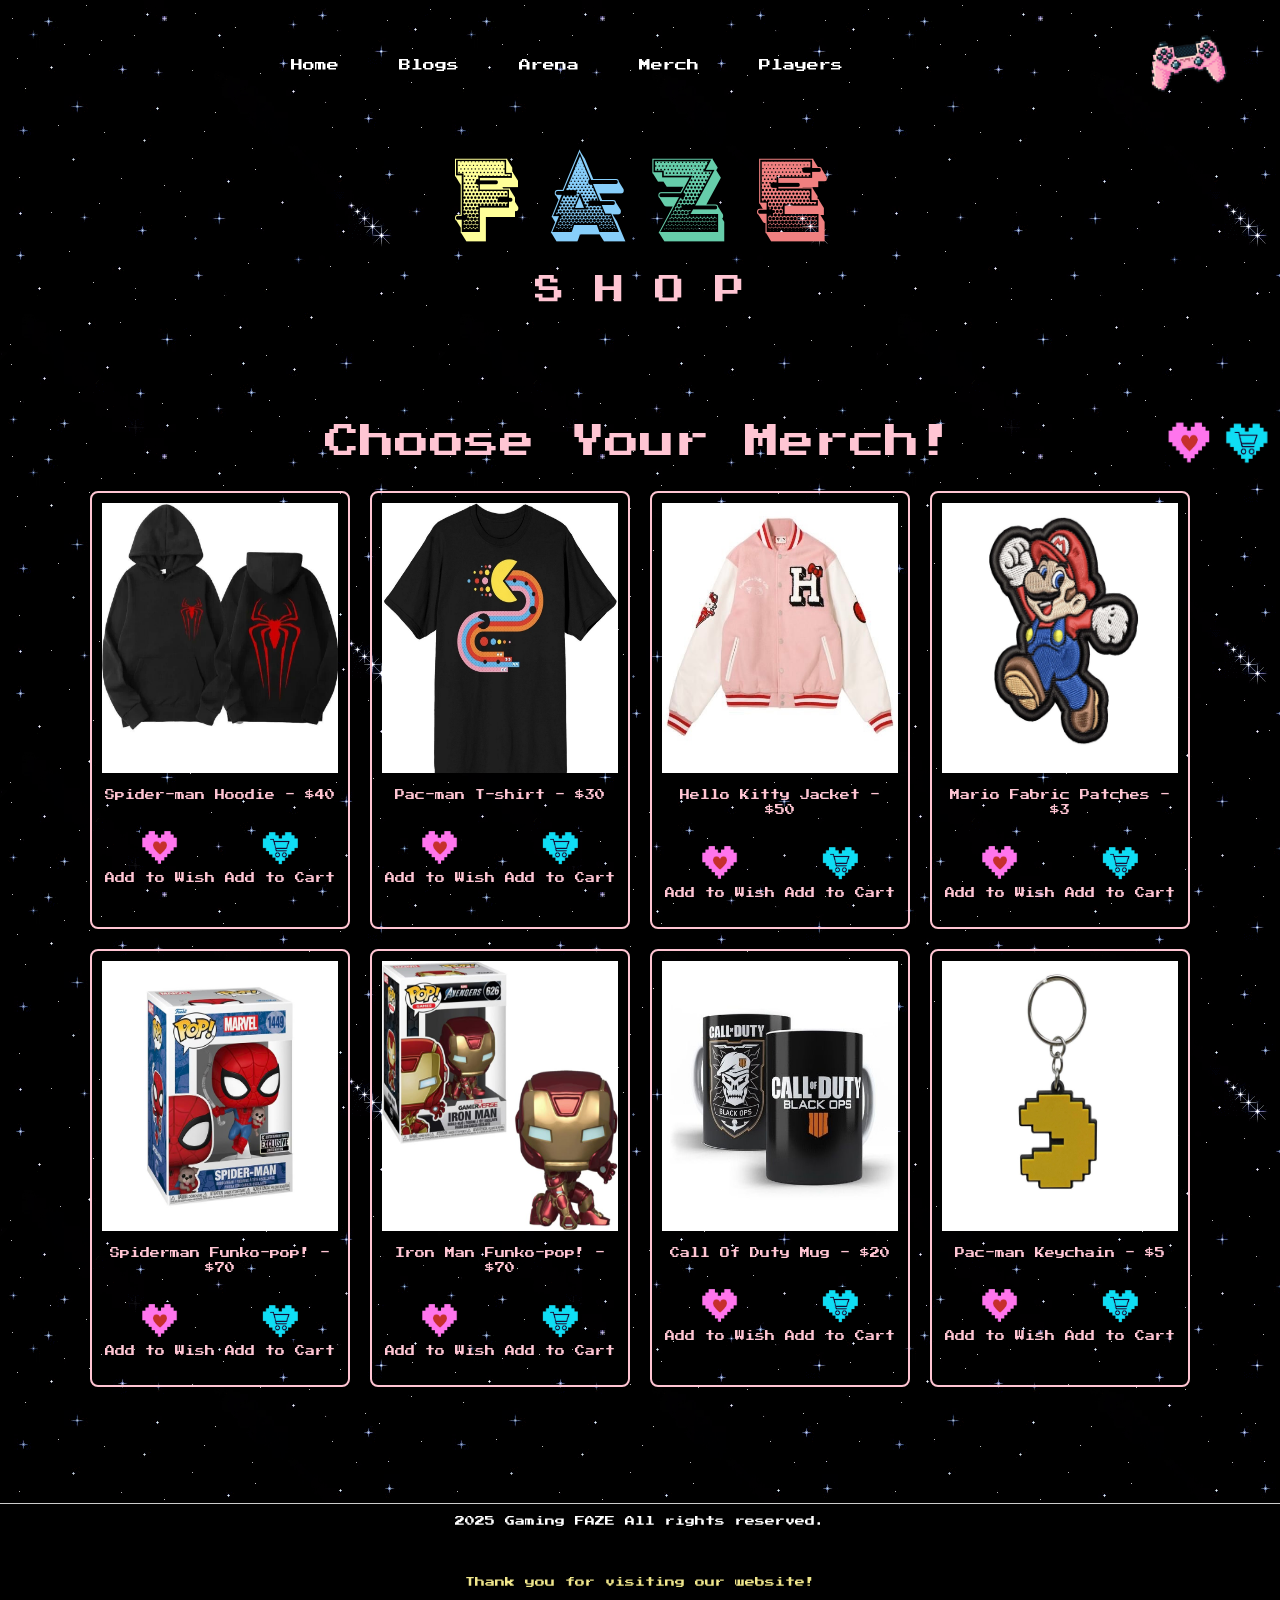
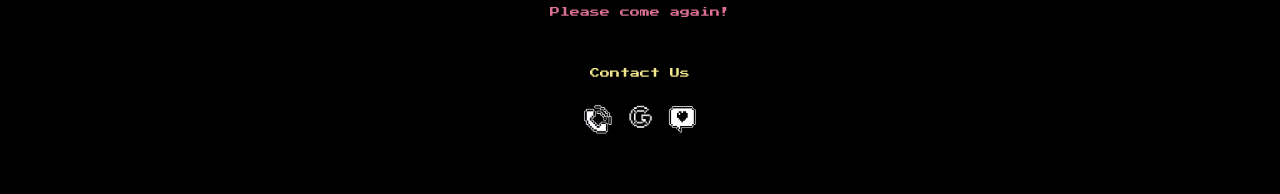
<file: merch/index.html>
<!DOCTYPE html>
<!--
Click nbfs://nbhost/SystemFileSystem/Templates/Licenses/license-default.txt to change this license
Click nbfs://nbhost/SystemFileSystem/Templates/Other/html.html to edit this template
-->
<html>
    <head>
        <title> FAZE Merch</title>
        <meta charset="UTF-8">
        <meta name="viewport" content="width=device-width, initial-scale=1.0">
        
        <link href="https://cdn.jsdelivr.net/npm/bootstrap@5.3.0/dist/css/bootstrap.min.css" rel="stylesheet">
        <!-- Bootstrap Bundle JS (for toggling) -->
        <script src="https://cdn.jsdelivr.net/npm/bootstrap@5.3.0/dist/js/bootstrap.bundle.min.js"></script>
        
        <link rel="stylesheet" href="term project.css">
        
        <link rel="preconnect" href="https://fonts.googleapis.com">
        <link rel="preconnect" href="https://fonts.gstatic.com" crossorigin>
        <link href="https://fonts.googleapis.com/css2?family=Press+Start+2P&display=swap" rel="stylesheet">
        
     
<script>
     
let wishlist = [];
let cart = [];

function createModal(title, items) {
    const modal = document.createElement('div');
    modal.classList.add('modal');

    const content = document.createElement('div');
    content.classList.add('modal-content');

    const heading = document.createElement('h2');
    heading.innerText = title;
    content.appendChild(heading);

    const itemsContainer = document.createElement('div');
    itemsContainer.classList.add('modal-items');

    items.forEach(src => {
        const img = document.createElement('img');
        img.src = src;
        img.classList.add('modal-img');
        itemsContainer.appendChild(img);
    });

    const closeBtn = document.createElement('button');
    closeBtn.innerText = 'Close';
    closeBtn.classList.add('close-btn');
    closeBtn.onclick = () => document.body.removeChild(modal);

    content.appendChild(itemsContainer);
    content.appendChild(closeBtn);
    modal.appendChild(content);
    document.body.appendChild(modal);
}

function setupButtons() {
    const items = document.querySelectorAll('.item');

    items.forEach(item => {
        const imgSrc = item.querySelector('img').src;
        const buttons = item.querySelectorAll('.heart-item img');

        buttons[0].addEventListener('click', () => {
            wishlist.push(imgSrc);
        });

        buttons[1].addEventListener('click', () => {
            cart.push(imgSrc);
        });
    });

    document.querySelector('.header-buttons img[alt="Wish List Icon"]').addEventListener('click', () => {
        createModal('Wishlist', wishlist);
    });

    document.querySelector('.header-buttons img[alt="Cart Icon"]').addEventListener('click', () => {
        createModal('Cart', cart);
    });
}

document.addEventListener('DOMContentLoaded', setupButtons);

 </script>

 
    </head>
    
    <body>
        <nav class="navbar custom-navbar navbar-expand-lg">
            <div class="container-fluid">
                <a class="navbar-brand d-lg-none" href="#">
                    <img src="logo.png" alt="logo" class="logo">
                </a>

                <!-- Toggler for mobile view -->
                <button class="navbar-toggler" type="button" data-bs-toggle="collapse" data-bs-target="#navbarNav" aria-controls="navbarNav" aria-expanded="false" aria-label="Toggle navigation">
                    <img class="toggleicon"src="toggleicon.png" alt="Toggle" style="width: 40px; height: 40px;">
                </button>

                <!-- Collapsible content -->
                <div class="collapse navbar-collapse justify-content-center" id="navbarNav">
                    <ul class="navbar-nav">
                        <li><a href="../home/index.html" target="_blank">Home</a></li>
                        <li><a href="../blog/index.html" target="_blank">Blogs</a></li>
                        <li><a href="../arena/index.html" target="_blank">Arena</a></li>
                        <li><a href="../merch/index.html" target="_blank">Merch</a></li>
                        <li><a href="../players/index.html" target="_blank">Players</a></li>
                    </ul>
                </div>

                <!-- Logo (desktop only) -->
                <a class="navbar-brand d-none d-lg-block" href="#">
                    <img src="logo.png" alt="logo" class="logo">
                </a>
            </div>
        </nav>
        <div class="container1">
            
            
            <div>
                <span class ="title2"> <span class="F">F</span> 
                    <span class="A">A</span> 
                    <span class="Z">Z</span> 
                    <span class="E">E</span> </span> 
                <h1 class ="title"> S  H  O  P </h1>
                <br><br><br><br>
            </div>
        </div>
        
        
       <h1>Choose Your Merch!
       <div class="header-buttons">
        <img src="wish.jpg" alt="Wish List Icon" class="adjustable-image"> 
        <img src="cart.jpg" alt="Cart Icon" class="adjustable-image">
    </div>
       
       </h1>
       <div class="container"> 
            <div class="item">
                <img src="spider.jpg" alt="Spiderman Hoodie">
                <br> 
                <p>Spider-man Hoodie - $40</p>
                <div class="buttons">
                    <div class="heart-item">
                        <img src="wish.jpg" alt="Add to Wish List" class="small-button">
                        <p>Add to Wish </p>
                    </div>
                    <div class="heart-item">
                        <img src="cart.jpg" alt="Add to Cart" class="small-button">
                        <p>Add to Cart</p>
                    </div>
                </div>
            </div>
            
            
            <div class="item">
                <img src="pacshirt.jpg" alt="Pacman T-shirt">
                <br>
                <p>Pac-man T-shirt - $30</p>
                <div class="buttons">
                    <div class="heart-item">
                        <img src="wish.jpg" alt="Add to Wish List" class="small-button">
                        <p>Add to Wish </p>
                    </div>
                    <div class="heart-item">
                        <img src="cart.jpg" alt="Add to Cart" class="small-button">
                        <p>Add to Cart</p>
                    </div>
                </div>
            </div>
            
           
            <div class="item">
                <img src="hellokitty.jpg" alt="Hello Kitty Sweatshirt">
                <br>
                <p>Hello Kitty Jacket - $50</p>
                <div class="buttons">
                    <div class="heart-item">
                        <img src="wish.jpg" alt="Add to Wish List" class="small-button">
                        <p>Add to Wish </p>
                    </div>
                    <div class="heart-item">
                        <img src="cart.jpg" alt="Add to Cart" class="small-button">
                        <p>Add to Cart</p>
                    </div>
                </div>
            </div>
            
           
            <div class="item">
               <img src="mario.jpg" alt="Mario  Fabric Patches">
               <br>
                <p>Mario Fabric Patches - $3</p>
                <div class="buttons">
                    <div class="heart-item">
                        <img src="wish.jpg" alt="Add to Wish List" class="small-button">
                        <p>Add to Wish </p>
                    </div>
                    <div class="heart-item">
                        <img src="cart.jpg" alt="Add to Cart" class="small-button">
                        <p>Add to Cart</p>
                    </div>
                </div>
            </div>
            
           
            <div class="item">
                <img src="spidi.jpg" alt="Doctor Strange">
                <br>
                <p>Spiderman Funko-pop! - $70</p>
                <div class="buttons">
                    <div class="heart-item">
                        <img src="wish.jpg" alt="Add to Wish List" class="small-button">
                        <p>Add to Wish </p>
                    </div>
                    <div class="heart-item">
                        <img src="cart.jpg" alt="Add to Cart" class="small-button">
                        <p>Add to Cart</p>
                    </div>
                </div>
            </div>
            
           
            <div class="item">
               <img src="ironfig.jpg" alt="Iron man">
               <br>
                <p>Iron Man Funko-pop! - $70</p>
                <div class="buttons">
                    <div class="heart-item">
                        <img src="wish.jpg" alt="Add to Wish List" class="small-button">
                        <p>Add to Wish </p>
                    </div>
                    <div class="heart-item">
                        <img src="cart.jpg" alt="Add to Cart" class="small-button">
                        <p>Add to Cart</p>
                    </div>
                </div>
            </div>
            
           
             <div class="item">
                <img src="cod.jpg" alt=" call of duty">
                <br>
                <p>Call Of Duty Mug - $20</p>
                <div class="buttons">
                    <div class="heart-item">
                        <img src="wish.jpg" alt="Add to Wish List" class="small-button">
                        <p>Add to Wish </p>
                    </div>
                    <div class="heart-item">
                        <img src="cart.jpg" alt="Add to Cart" class="small-button">
                        <p>Add to Cart</p>
                    </div>
                </div>
            </div>
            
           
             <div class="item">
                <img src="pacman.jpg" alt=" keychain">
                <br>
                <p>Pac-man Keychain - $5</p>
                <div class="buttons">
                    <div class="heart-item">
                        <img src="wish.jpg" alt="Add to Wish List" class="small-button">
                        <p>Add to Wish </p>
                    </div>
                    <div class="heart-item">
                        <img src="cart.jpg" alt="Add to Cart" class="small-button">
                        <p>Add to Cart</p>
                    </div>
                </div>
            </div>
            
            
        </div>
        <br><br><br><br>
       <footer>
            <p style="color: white;">2025 Gaming FAZE All rights reserved.</p> <br> <br>
            <p>
                Thank you for visiting our website!
                <br><br>
                <span style="color: palevioletred;">Please come again!</span>
            </p>
            <br> <br>
            <p>Contact Us</p>
            <table class="contacttable" style="margin: 0 auto;">
                <tr>
                    <td style="text-align: center;">
                        <img src="phone2.jpeg" id="phoneBtn" alt="phone" style="cursor: pointer; display: block; margin: 0 auto; width: 40px; height:40px;">
                    </td>
                    <td style="text-align: center;">
                        <img src="mail.jpeg" id="mailBtn" alt="mail" style="cursor: pointer; display: block; margin: 0 auto; width: 40px; height:40px;">
                    </td>
                    <td style="text-align: center;">
                        <img src="chat.jpeg" id="chatBtn" alt="chat" style="cursor: pointer; display: block; margin: 0 auto; width: 40px; height:40px;">
                    </td>
                </tr>
            </table>
            <br> <br> <br>

            <div class ="containerA">
                <div id="popupPhone" class="popup">
                    <p>Phone Number: 054 466 0470</p>
                    <br> <br>
                    <button class="closebutton" onclick="closePopup()">Close</button>
                </div>

                <div id="popupMail" class="popup">
                    <p>G-Mail: gamingFAZE@gmail.com</p>
                    <br> <br>
                    <button  class="closebutton" onclick="closePopup()">Close</button>
                </div>

                <div id="popupChat" class="popup">
                    <p>WhatsApp Number: 056 347 890</p>
                    <br> <br>
                    <button class="closebutton" onclick="closePopup()">Close</button>
                </div>
            </div>
            <script>
            const phoneBtn = document.getElementById("phoneBtn");
                const mailBtn = document.getElementById("mailBtn");
                const chatBtn = document.getElementById("chatBtn");

                const popupPhone = document.getElementById("popupPhone");
                const popupMail = document.getElementById("popupMail");
                const popupChat = document.getElementById("popupChat");

                function closePopup()
                {
                    popupPhone.style.display = "none";
                    popupMail.style.display = "none";
                    popupChat.style.display = "none";
                }

                phoneBtn.onclick =
                        function ()
                        {
                            closePopup();
                            popupPhone.style.display = "block";
                        };

                mailBtn.onclick =
                        function ()
                        {
                            closePopup();
                            popupMail.style.display = "block";
                        };

                chatBtn.onclick = function ()
                {
                    closePopup();
                    popupChat.style.display = "block";
                };
            </script>
            </footer>
    </body>
</html>
</file>
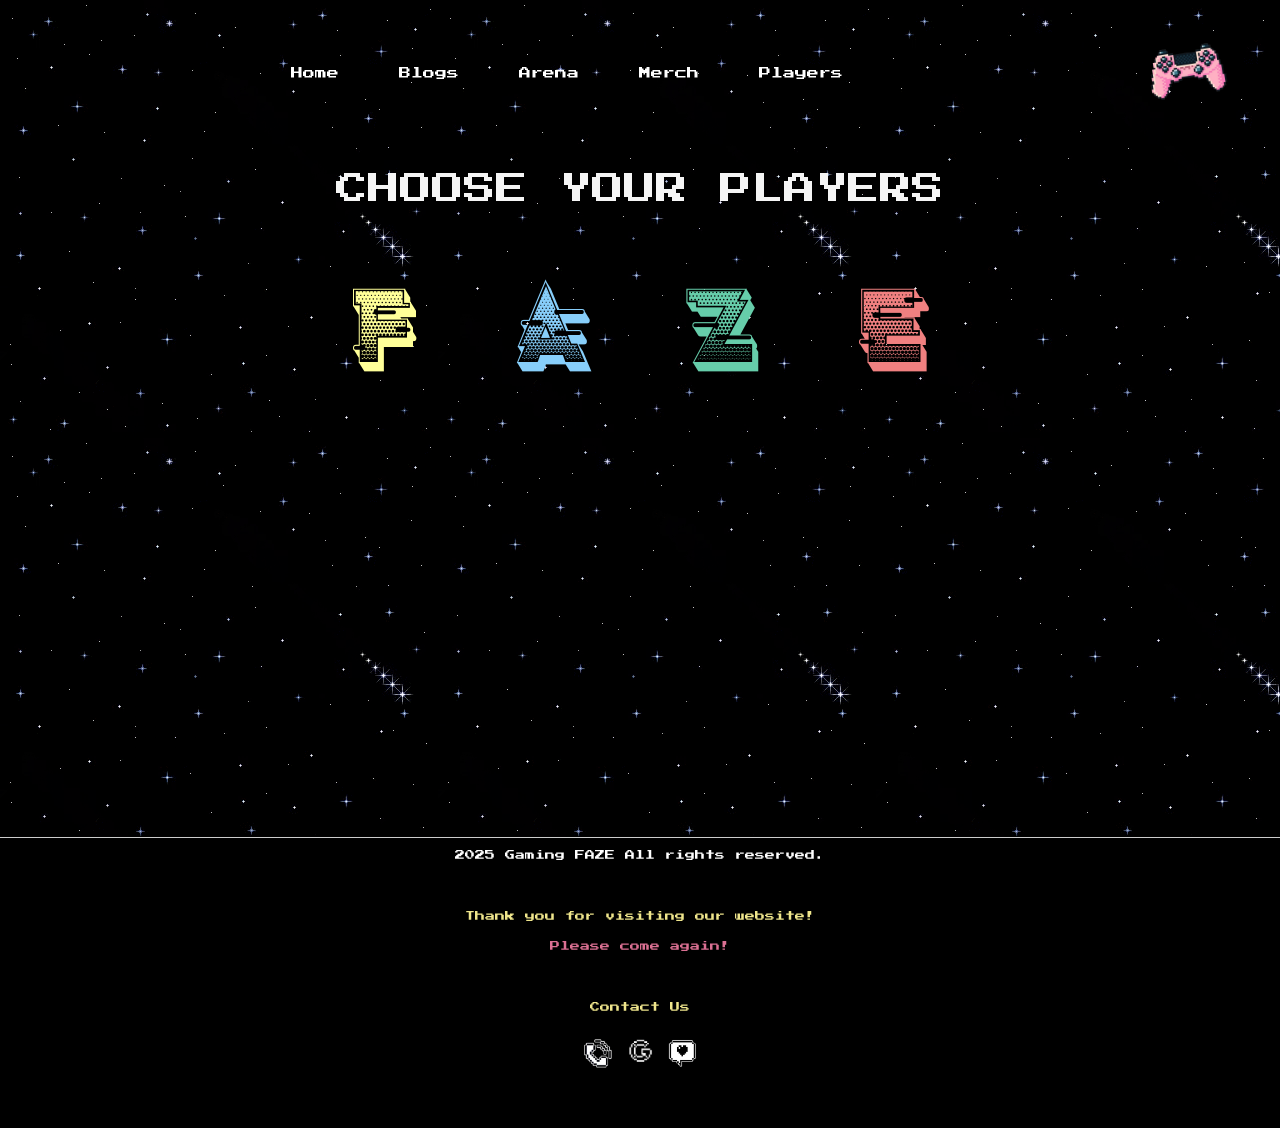
<file: players/index.html>
<!DOCTYPE html>
<!--
Click nbfs://nbhost/SystemFileSystem/Templates/Licenses/license-default.txt to change this license
Click nbfs://nbhost/SystemFileSystem/Templates/Other/html.html to edit this template
-->
<html>
    <head>
    <meta charset="UTF-8">
    <meta name="viewport" content="width=device-width, initial-scale=1.0">
    <title>FAZE Players</title>
    <link rel="preconnect" href="https://fonts.googleapis.com">
<link rel="preconnect" href="https://fonts.gstatic.com" crossorigin>
<link href="https://fonts.googleapis.com/css2?family=Press+Start+2P&display=swap" rel="stylesheet">
    <link rel="stylesheet" href="styles.css">
    
    <!-- Bootstrap 5 CSS -->
        <link href="https://cdn.jsdelivr.net/npm/bootstrap@5.3.0/dist/css/bootstrap.min.css" rel="stylesheet">
        <!-- Bootstrap Bundle JS (for toggling) -->
        <script src="https://cdn.jsdelivr.net/npm/bootstrap@5.3.0/dist/js/bootstrap.bundle.min.js"></script>
        
    <script>
    function showBox(letter) {
    // Hide all player cards first
    let allCards = document.querySelectorAll(".player-card");
    allCards.forEach(card => card.style.display = "none");

    // Show the selected card by matching the ID with player letter
    let selectedCard = document.getElementById("player-" + letter);
    if (selectedCard) {
        selectedCard.style.display = "flex";  // Make the selected player card visible
    }
}


    function playSound() {
        const sound = document.getElementById('click-sound');
        if (sound) {
            sound.currentTime = 0;
            sound.play();
        }
    }
</script>

</head>
<body>
    
    <nav class="navbar custom-navbar navbar-expand-lg">
            <div class="container-fluid">
                <a class="navbar-brand d-lg-none" href="#">
                    <img src="logo.png" alt="logo" class="logo">
                </a>

                <!-- Toggler for mobile view -->
                <button class="navbar-toggler" type="button" data-bs-toggle="collapse" data-bs-target="#navbarNav" aria-controls="navbarNav" aria-expanded="false" aria-label="Toggle navigation">
                    <img class="toggleicon"src="toggleicon1.png" alt="Toggle" style="width: 40px; height: 40px;">
                </button>

                <!-- Collapsible content -->
                <div class="collapse navbar-collapse justify-content-center" id="navbarNav">
                    <ul class="navbar-nav">
                        <li><a href="../home/index.html" target="_blank">Home</a></li>
                        <li><a href="../blog/index.html" target="_blank">Blogs</a></li>
                        <li><a href="../arena/index.html" target="_blank">Arena</a></li>
                        <li><a href="../merch/index.html" target="_blank">Merch</a></li>
                        <li><a href="../players/index.html" target="_blank">Players</a></li>
                    </ul>
                </div>

                <!-- Logo (desktop only) -->
                <a class="navbar-brand d-none d-lg-block" href="#">
                    <img src="logo.png" alt="logo" class="logo">
                </a>
            </div>
        </nav>
    <br>
    <h1 class="title">CHOOSE YOUR PLAYERS</h1>
    
    <audio id="click-sound" src="mario coin.mp3"></audio>
    <div class="letters">
        <span onclick="playSound(); showBox('F')" id="F">F</span>
        <span onclick="playSound(); showBox('A')" id="A">A</span>
        <span onclick="playSound(); showBox('Z')" id="Z">Z</span>
        <span onclick="playSound(); showBox('E')" id="E">E</span>
    </div>
    
    
    <div class="players-container">
        <div id="box" class="box"></div>
        <div class="player-card" id="player-F"style="border: 10px solid #DAA520;">
            <button class="level">Level 20</button>
            <img src="fay.jpg" alt="Player 1" class="player-image">
            <button class="custom-btn" style="background-color: #DAA520;">202310464</button>
            <div class="player-info">
                <h2 style="margin-right:80px;"><span class="large">F</span>ayha Mirza</h2>
                <ul>
                    <li>The apologetic killer</li>
                    <li>Favorite game: Call of Duty</li>
                    <li>Strengths: never misses a headshot</li>
                </ul>
            </div>
        </div>


        
        <div class="player-card" id="player-A" style="border: 10px solid #0A2647;">
            <button class="level" >Level 19</button>
            <img src="alish.jpg" alt="Player 2" class="player-image">
            <button class="custom-btn" style="background-color: #0A2647;">202310382</button>
            <div class="player-info">
                <h2 style="margin-right:60px;"><span class="large">A</span>lisha Rizwan</h2>
                <ul>
                    <li>The one that rage quits</li>
                    <li>Favorite Game: PubG</li>
                    <li>Strengths: can be relied on for cover </li>
                </ul>
            </div>
        </div>

        <div class="player-card" id="player-Z" style="border: 10px solid #1A3636;">
            <button class="level" >Level 19</button>
            <img src="zuni.jpg" alt="Player 3" class="player-image">
            <button class="custom-btn" style="background-color: #1A3636;">202320107</button>
            <div class="player-info">
                <h2><span class="large"> Z</span>unairah Tariq</h2>
                <ul>
                    <li>The one that keeps respawning</li>
                    <li>Favorite Game: Mario Kart</li>
                    <li>Strengths: always comes in clutch</li>
                </ul>
            </div>
        </div>

        <div class="player-card" id="player-E" style="border: 10px solid #790252;">
            <button class="level" style="font-decoration: underline;">Level 20</button>
            <img src="eman.jpg" alt="Player 4" class="player-image">
            <button class="custom-btn" style="background-color: #790252;">202311914</button>
            <div class="player-info">
                <h2 style="margin-right:130px;"><span class="large">E</span>man Bari</h2>
                <ul>
                    <li>The one with the pretty pink setup</li>
                    <li>Favorite Game: Dress to Impress</li>
                    <li>Strengths: guaranteed 5 star outfits</li>
                </ul>
            </div>
        </div>
    </div>
    
    <br><br><br><br><br><br><br><br><br><br><br><br><br><br><br>
   <footer>
            <p style="color: white;">2025 Gaming FAZE All rights reserved.</p> <br> <br>
            <p>
                Thank you for visiting our website!
                <br><br>
                <span style="color: palevioletred;">Please come again!</span>
            </p>
            <br> <br>
            <p>Contact Us</p>
            <table class="contacttable" style="margin: 0 auto;">
                <tr>
                    <td style="text-align: center;">
                        <img src="phone2.jpeg" id="phoneBtn" alt="phone" style="cursor: pointer; display: block; margin: 0 auto; width: 40px; height:40px;">
                    </td>
                    <td style="text-align: center;">
                        <img src="mail.jpeg" id="mailBtn" alt="mail" style="cursor: pointer; display: block; margin: 0 auto; width: 40px; height:40px;">
                    </td>
                    <td style="text-align: center;">
                        <img src="chat.jpeg" id="chatBtn" alt="chat" style="cursor: pointer; display: block; margin: 0 auto; width: 40px; height:40px;">
                    </td>
                </tr>
            </table>
            <br> <br> <br>

            <div class ="containerA">
                <div id="popupPhone" class="popup">
                    <p>Phone Number: 054 466 0470</p>
                    <br> <br>
                    <button class="closebutton" onclick="closePopup()">Close</button>
                </div>

                <div id="popupMail" class="popup">
                    <p>G-Mail: gamingFAZE@gmail.com</p>
                    <br> <br>
                    <button  class="closebutton" onclick="closePopup()">Close</button>
                </div>

                <div id="popupChat" class="popup">
                    <p>WhatsApp Number: 056 347 890</p>
                    <br> <br>
                    <button class="closebutton" onclick="closePopup()">Close</button>
                </div>
            </div>
   
            <script>
                const phoneBtn = document.getElementById("phoneBtn");
                const mailBtn = document.getElementById("mailBtn");
                const chatBtn = document.getElementById("chatBtn");

                const popupPhone = document.getElementById("popupPhone");
                const popupMail = document.getElementById("popupMail");
                const popupChat = document.getElementById("popupChat");

                function closePopup()
                {
                    popupPhone.style.display = "none";
                    popupMail.style.display = "none";
                    popupChat.style.display = "none";
                }

                phoneBtn.onclick =
                        function ()
                        {
                            closePopup();
                            popupPhone.style.display = "block";
                        };

                mailBtn.onclick =
                        function ()
                        {
                            closePopup();
                            popupMail.style.display = "block";
                        };

                chatBtn.onclick = function ()
                {
                    closePopup();
                    popupChat.style.display = "block";
                };
            </script>
    </footer>
</body>
</html>
</file>
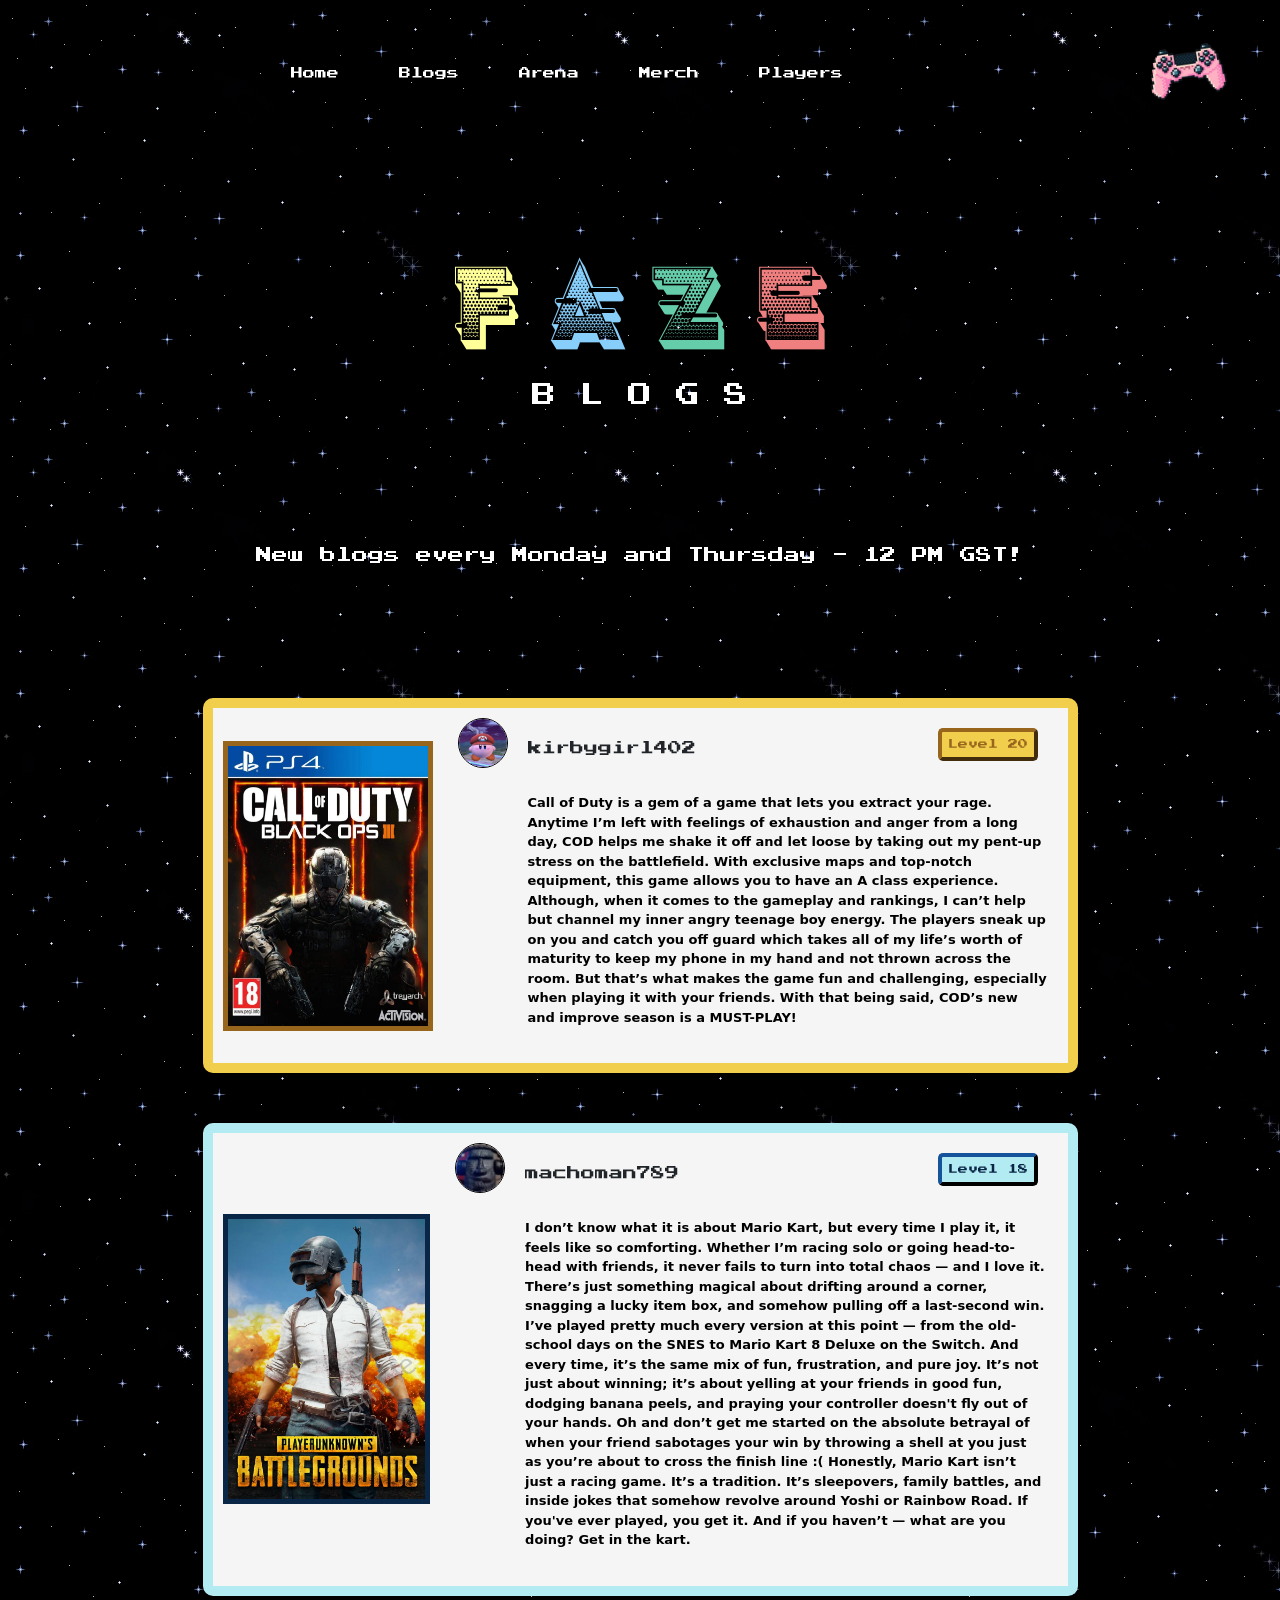
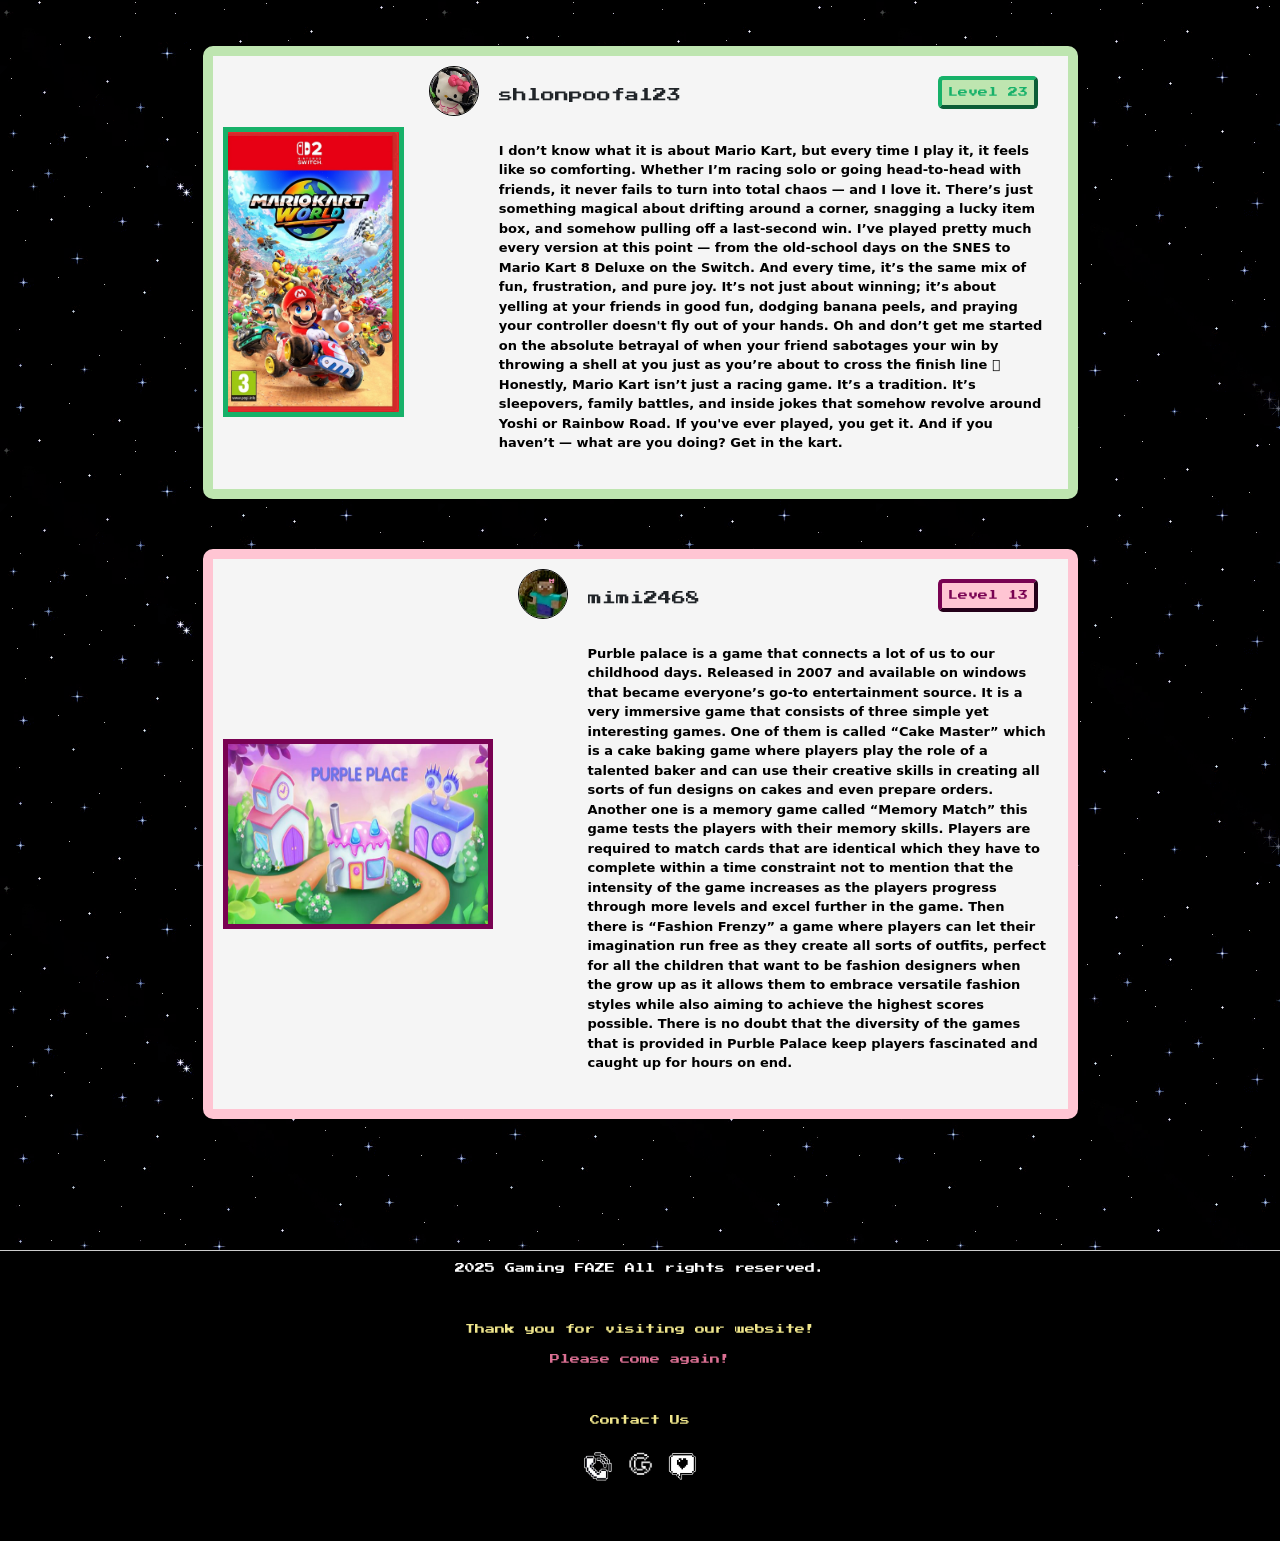
<file: blog/blogs.html>
<!DOCTYPE html>
<!--
Click nbfs://nbhost/SystemFileSystem/Templates/Licenses/license-default.txt to change this license
Click nbfs://nbhost/SystemFileSystem/Templates/Other/html.html to edit this template
-->
<html>
    <head>
        <title>FAZE Blog</title>
        <meta charset="UTF-8">
        <meta name="viewport" content="width=device-width, initial-scale=1.0">
        <link rel="stylesheet" href="BlogCSS.css"/>
        
        <!-- Bootstrap 5 CSS -->
        <link href="https://cdn.jsdelivr.net/npm/bootstrap@5.3.0/dist/css/bootstrap.min.css" rel="stylesheet">
        <!-- Bootstrap Bundle JS (for toggling) -->
        <script src="https://cdn.jsdelivr.net/npm/bootstrap@5.3.0/dist/js/bootstrap.bundle.min.js"></script>
        
    </head>
    <body>
        <body>
        <nav class="navbar custom-navbar navbar-expand-lg">
            <div class="container-fluid">
                <a class="navbar-brand d-lg-none" href="#">
                    <img src="logo.png" alt="logo" class="logo">
                </a>

                <!-- Toggler for mobile view -->
                <button class="navbar-toggler" type="button" data-bs-toggle="collapse" data-bs-target="#navbarNav" aria-controls="navbarNav" aria-expanded="false" aria-label="Toggle navigation">
                    <img class="toggleicon"src="toggleicon.png" alt="Toggle" style="width: 40px; height: 40px;">
                </button>

                <!-- Collapsible content -->
                <div class="collapse navbar-collapse justify-content-center" id="navbarNav">
                    <ul class="navbar-nav">
                        <li><a href="../home/index.html" target="_blank">Home</a></li>
                        <li><a href="../blog/index.html" target="_blank">Blogs</a></li>
                        <li><a href="../arena/index.html" target="_blank">Arena</a></li>
                        <li><a href="../merch/index.html" target="_blank">Merch</a></li>
                        <li><a href="../players/index.html" target="_blank">Players</a></li>
                    </ul>
                </div>

                <!-- Logo (desktop only) -->
                <a class="navbar-brand d-none d-lg-block" href="#">
                    <img src="logo.png" alt="logo" class="logo">
                </a>
            </div>
        </nav>
        <br> 
        
        <div class="container1">
            <br> <br>  
            <div> <span class ="title2"> <span class="F">F</span> <span class="A">A</span> <span class="Z">Z</span> <span class="E">E</span> </span> <h1 class ="title"> B L O G S </h1></div>
        </div>
        <br> <br> <br> <br> 
        
        <div class="subtitle"> New blogs every Monday and Thursday - 12 PM GST! </div>
        <br> <br> <br> <br>
        
        <div class="blogs-container">
            
            <div class="user-card" style="border: 10px solid #f1ce4b;">
               <button class="level">Level 20</button>
            
               <img src ="cod.jpg" alt="cod" class="game-image">
            
               <div>
                <div class="user-header">
                    <img src="pfp.jpg" alt="Player 1" class="pfp"> <span class="blogger">kirbygirl402</span>
                </div>
        
                <div class="blog"> 
                <p class = "para">
Call of Duty is a gem of a game that lets you extract your rage. Anytime I’m left with feelings of exhaustion and anger from a long day, COD helps me shake it off and let loose by taking out my pent-up stress on the battlefield.
With exclusive maps and top-notch equipment, this game allows you to have an A class experience. Although, when it comes to the gameplay and rankings, I can’t help but channel my inner angry teenage boy energy. 
The players sneak up on you and catch you off guard which takes all of my life’s worth of maturity to keep my phone in my hand and not thrown across the room. But that’s what makes the game fun and challenging, especially when playing it with your friends. 
With that being said, COD’s new and improve season is a MUST-PLAY!
                </p>
                </div>
               </div>
            </div>
        </div>
        
        <div class="blogs-container1">
            
            <div class="user-card1" style="border: 10px solid #B3EBF2;">
               <button class="level1">Level 18</button>
            
               <img src ="pubg.jpg" alt="cod" class="game-image1">
            
               <div>
                <div class="user-header">
                    <img src="pfp1.jpg" alt="Player 1" class="pfp"> <span class="blogger">machoman789</span>
                </div>
        
                <div class="blog"> 
                <p class = "para1">
I don’t know what it is about Mario Kart, but every time I play it, it feels like so comforting. Whether I’m racing solo or going head-to-head with friends, it never fails to turn into total chaos — and I love it.

There’s just something magical about drifting around a corner, snagging a lucky item box, and somehow pulling off a last-second win.

I’ve played pretty much every version at this point — from the old-school days on the SNES to Mario Kart 8 Deluxe on the Switch. And every time, it’s the same mix of fun, frustration, and pure joy. It’s not just about winning; it’s about yelling at your friends in good fun, dodging banana peels, and praying your controller doesn't fly out of your hands. Oh and don’t get me started on the absolute betrayal of when your friend sabotages your win by throwing a shell at you just as you’re about to cross the finish line :( 

Honestly, Mario Kart isn’t just a racing game. It’s a tradition. It’s sleepovers, family battles, and inside jokes that somehow revolve around Yoshi or Rainbow Road.
If you've ever played, you get it. And if you haven’t — what are you doing? Get in the kart.

                </p>
                </div>
               </div>
            </div>
        </div>
        
        <div class="blogs-container2">
            
            <div class="user-card2" style="border: 10px solid #BEE5B0;">
               <button class="level2">Level 23</button>
            
               <img src ="mariokart.jpeg" alt="cod" class="game-image2">
            
               <div>
                <div class="user-header">
                    <img src="pfp2.jpg" alt="Player 1" class="pfp"> <span class="blogger">shlonpoofa123</span>
                </div>
        
                <div class="blog"> 
                <p class = "para2">
I don’t know what it is about Mario Kart, but every time I play it, it feels like so comforting. Whether I’m racing solo or going head-to-head with friends, it never fails to turn into total chaos — and I love it.
There’s just something magical about drifting around a corner, snagging a lucky item box, and somehow pulling off a last-second win.
I’ve played pretty much every version at this point — from the old-school days on the SNES to Mario Kart 8 Deluxe on the Switch. And every time, it’s the same mix of fun, frustration, and pure joy. It’s not just about winning; it’s about yelling at your friends in good fun, dodging banana peels, and praying your controller doesn't fly out of your hands. Oh and don’t get me started on the absolute betrayal of when your friend sabotages your win by throwing a shell at you just as you’re about to cross the finish line  
Honestly, Mario Kart isn’t just a racing game. It’s a tradition. It’s sleepovers, family battles, and inside jokes that somehow revolve around Yoshi or Rainbow Road.
If you've ever played, you get it. And if you haven’t — what are you doing? Get in the kart.

                </p>
                </div>
               </div>
            </div>
        </div>
        
        <div class="blogs-container3">
            
            <div class="user-card3" style="border: 10px solid #FFC5D3;">
               <button class="level3">Level 13</button>
            
               <img src ="purbleplace.jpg" alt="cod" class="game-image3">
            
               <div>
                <div class="user-header">
                    <img src="pfp3.jpg" alt="Player 1" class="pfp"> <span class="blogger">mimi2468</span>
                </div>
        
                <div class="blog"> 
                <p class = "para3">
Purble palace is a game that connects a lot of us to our childhood days. Released in 2007 and available on windows that became everyone’s go-to entertainment source.
It is a very immersive game that consists of three simple yet interesting games. One of them is called “Cake Master” which is a cake baking game where players play the role of a talented baker and can use their creative skills in creating all sorts of fun designs on cakes and even prepare orders. 
Another one is a memory game called “Memory Match” this game tests the players with their memory skills. Players are required to match cards that are identical which they have to complete within a time constraint not to mention that the intensity of the game increases as the players progress through more levels and excel further in the game.
Then there is “Fashion Frenzy” a game where players can let their imagination run free as they create all sorts of outfits, perfect for all the children that want to be fashion designers when the grow up as it allows them to embrace versatile fashion styles while also aiming to achieve the highest scores possible.
There is no doubt that the diversity of the games that is provided in Purble Palace keep players fascinated and caught up for hours on end.

                </p>
                </div>
               </div>
               
            </div>
        </div>
        <br> <br> <br> <br>
        
        <footer>
            <p style="color: white;">2025 Gaming FAZE All rights reserved.</p> <br> <br> 
            <p>
                Thank you for visiting our website!
                <br><br>
                <span style="color: palevioletred;">Please come again!</span>
            </p>
            <br> <br>
            <p>Contact Us</p>
            <table class="contacttable" style="margin: 0 auto;">
                <tr>
                    <td style="text-align: center;">
                        <img src="phone2.jpeg" id="phoneBtn" alt="phone" style="cursor: pointer; display: block; margin: 0 auto; width: 40px; height:40px;">
                    </td>
                    <td style="text-align: center;">
                        <img src="mail.jpeg" id="mailBtn" alt="mail" style="cursor: pointer; display: block; margin: 0 auto; width: 40px; height:40px;">
                    </td>
                    <td style="text-align: center;">
                        <img src="chat.jpeg" id="chatBtn" alt="chat" style="cursor: pointer; display: block; margin: 0 auto; width: 40px; height:40px;">
                    </td>
                </tr>
            </table>
            <br> <br> <br>

            <div class ="containerA">
                <div id="popupPhone" class="popup">
                    <p>Phone Number: 054 466 0470</p>
                    <br> <br>
                    <button class="closebutton" onclick="closePopup()">Close</button>
                </div>

                <div id="popupMail" class="popup">
                    <p>G-Mail: gamingFAZE@gmail.com</p>
                    <br> <br>
                    <button  class="closebutton" onclick="closePopup()">Close</button>
                </div>

                <div id="popupChat" class="popup">
                    <p>WhatsApp Number: 056 347 890</p>
                    <br> <br>
                    <button class="closebutton" onclick="closePopup()">Close</button>
                </div>
            </div>

            <script>
                const phoneBtn = document.getElementById("phoneBtn");
                const mailBtn = document.getElementById("mailBtn");
                const chatBtn = document.getElementById("chatBtn");

                const popupPhone = document.getElementById("popupPhone");
                const popupMail = document.getElementById("popupMail");
                const popupChat = document.getElementById("popupChat");

                function closePopup()
                {
                    popupPhone.style.display = "none";
                    popupMail.style.display = "none";
                    popupChat.style.display = "none";
                }

                phoneBtn.onclick =
                        function ()
                        {
                            closePopup();
                            popupPhone.style.display = "block";
                        };

                mailBtn.onclick =
                        function ()
                        {
                            closePopup();
                            popupMail.style.display = "block";
                        };

                chatBtn.onclick = function ()
                {
                    closePopup();
                    popupChat.style.display = "block";
                };
            </script>
        </footer>
    </body>
</html>
</file>
<file: arena/FAZEalisha.css>
/*
Click nbfs://nbhost/SystemFileSystem/Templates/Licenses/license-default.txt to change this license
Click nbfs://nbhost/SystemFileSystem/Templates/ClientSide/css.css to edit this template
*/
/* 
    Created on : Apr 8, 2025, 12:32:17 AM
    Author     : Alisha Rizwan
*/

html
{
    scroll-behavior: smooth;
}

@font-face
{
    font-family: TitleFont;
    src: url(WideGamingFont.woff);
}

@font-face
{
    font-family: Title2Font;
    src: url(FAZEFont.woff)
}

.title
{
    font-family: TitleFont;
    color: plum;
    text-align: center;
    font-size: 30px;
    margin: 0px;
    padding: 0px;
    line-height: 1;
    z-index: 2;
    position: relative;
}

.title2
{
    font-family: Title2Font;
    text-align: center;
    font-size: 125px;
    margin: 0px;
    padding: 0px;
    line-height: 1;
    z-index: 2;
    position: relative;
    align-content: center;
    
}

.F
{
    color: #FFFF99;
   
}

.A
{
    color: lightskyblue;
}

.Z
{
    color: mediumaquamarine;
}

.E
{
    color: lightcoral;
}


body{
   background: url('background.gif');
    margin: 0;
    padding: 0;
}



.custom-navbar
{
    position: relative;
    margin: 0;
    padding: 0;
    display: flex;
    justify-content: center;
    align-items: center;
    transition: transform 0.15s ease-in-out;

}

.logo
{
    height: 100px;
    width: auto;
    left: 100%;
}


.custom-navbar ul
{
    list-style-type: none;

    padding: 0px;
    margin: 0px;
    overflow: hidden;
    display: flex;
    font-family: TitleFont;
}

.custom-navbar li
{
    margin: 15px;
}

.custom-navbar a
{
    text-align: center;
    font-size: 12px;
    text-decoration: none;
    color: white;
    padding: 15px 15px;
    display: inline-block;
}

.toggleicon:hover
{
    transform: scale(1.2); /* 10% bigger */
    transition: transform 0.3s ease;
}

.custom-navbar a:hover {
    background-color: palevioletred;

}



.container1
{
    position: relative;
    text-align: center;
    padding: 20px;
}

.container2
{
    display: flex;
    align-items: center;
    justify-content: center;
    gap: 1px;
    margin-bottom: -80px;
     border-style: solid;
     border-width:5pt;
     border-color: #FF00FF;
    background: url('discordBG.gif');
}

.text1
{
    font-family: TitleFont;
    font-size: 9px;
    line-height: 2;
    flex: 1;
    text-align: center;
    padding: 30px;
}

.discord
{
    width: 300px;
    height: 300px;
    margin-left: 20px;
    margin-right: -20px;
    padding: 20px;
}


h2
{
    font-family: TitleFont;
    font-size: 20px;
    margin-bottom: 10px;
    padding-left: 10px;
    color: whitesmoke;
}

h3{
   font-family: TitleFont;
 
}

.container4 
{
    display: flex;
    justify-content: center; 
    align-items: center;
}

.container5 h2
{
  text-align: left;
  font-family: TitleFont;
  font-size: 25px;
  margin-bottom: 10px;
  padding-left: 10px;
  color: whitesmoke;
}


.container6 {
    width:70%;
    margin-left: 3%;
}   

.container7{
    float: right;
    margin-top: -5%;
    margin-right: 20pt;
}

.container8{
    float: left;
    margin-top: 3%;
    margin-left: 12%;
}

.container9{
    float: right;
    margin-top: 11%;
    margin-right: 19pt;
}

.container10{
    float: left;
    margin-top: 6%;
    margin-left: 4%;
}

.container11 h2
{
  text-align: left;
  font-family: TitleFont;
  font-size: 25px;
  margin-bottom: 10px;
  padding-left: 10px;
  color: whitesmoke;
}

form {
      background: plum;
      padding: 20px;
      width: 700px;
      margin: auto;
      border-radius: 10px;
      box-shadow: 0 0 10px #ccc;
      margin-top: 50px;
    }

    input {
      display: block;
      width: 100%;
      margin: 10px 0;
      padding: 8px;
    }

    .error {
      color: red;
      font-size: 12px;
      display: none;
    }

    .success {
      color: green;
      font-weight: bold;
      text-align: center;
    }

    .formtitle{
        font-size: 10pt;
        text-align: center;
    }
.row{
    width: 400pt;
  
    box-shadow: 0 0 7px 1px rgba(60, 60, 60, 0.4);
    border-radius: 10px;
    
     background-color: plum;
    cursor: pointer;
    font-family: TitleFont;
    font-size: 12px;
    
    border-width: 10pt;
    border-right-color: thistle;
    
    display:flex;
    align-items: center;
    padding: 10px;
    gap: 1px;
    
    
    justify-content: space-between;
    border-radius: 10px;
    position: relative;
    
}

.profileimg {
    width: 50px;
    height: 50px;
    border-radius: 50px;
    margin-right: 10px;
    margin-left: 10px;
    float: none;
    object-fit: cover;
    margin-bottom: 0;
}

.content{
    padding: 5%;
    padding-left: 3%;
    padding: 10px;
    margin-left: auto;
    margin-top: 0;
}

.user-header
{
    display: flex;
    align-items: center;
    gap: 10px;
    margin-bottom: 0;
    flex-direction: row;
    justify-content: flex-start;
    flex: 1;
}

.name{
    font-weight: 700;
}

.time{
    font-size:0.7em;
    color: grey;
}

footer
{
    background-color: black;
    font-family: TitleFont;
    font-size: 10px;
    text-align: center;
    padding: 10px 0;
    border-top: 1px solid #ccc;
    color: khaki;
    margin-top: 300px;
}


footer a
{
    color: palevioletred;
    text-decoration: none;
    margin: 0 15px;
}

footer a:hover
{
    text-decoration: underline;
}

.containerA .popup
{
    display: none;
    position: fixed;
    top: 30%;
    left: 50%;
    width: 350px;
    height: 150px;
    transform: translate(-50%, -30%);
    padding: 20px;
    background-color: #FFC5D3;
    border-radius: 5px;
    color: #790252;
    border-color: #790252;
    border-width: 4px;
    cursor: pointer;
    font-size: 10px;
    font-family: TitleFont;
    flex-direction: column;
    justify-content: center; /* Vertical centering */
    align-items: center;     /* Horizontal centering */
    text-align: center;
}

.containerA button
{
    padding: 5px 5px;
    background-color: #FFC5D3;
    border-radius: 5px;
    color: #790252;
    border-color: #790252;
    border-width: 4px;
    cursor: pointer;
    font-size: 10px;
    font-family: TitleFont;
    width: 100px;
}
</file>
<file: blog/BlogCSS.css>
/*
Click nbfs://nbhost/SystemFileSystem/Templates/Licenses/license-default.txt to change this license
Click nbfs://nbhost/SystemFileSystem/Templates/ClientSide/css.css to edit this template
*/
/* 
    Created on : 9 Apr 2025, 2:02:11 PM
    Author     : fayha
*/
html
{
    scroll-behavior: smooth;
}

body
{
    background: url('background.gif');
    margin: 0;
    padding: 0;
}

@font-face
{
    font-family: TitleFont;
    src: url(WideGamingFont.woff);
}

@font-face
{
    font-family: Title2Font;
    src: url(FAZEFont.woff)
}

.title
{
    font-family: TitleFont;
    color: white;
    text-align: center;
    font-size: 24px;
    margin: 0px;
    padding: 0px;
    line-height: 1;
    z-index: 2;
    position: relative;
}

.title2
{
    font-family: Title2Font;
    text-align: center;
    font-size: 125px;
    margin: 0px;
    padding: 0px;
    line-height: 1;
    z-index: 2;
    position: relative;
    align-content: center;
    
}

.F
{
    color: #FFFF99;
}

.A
{
    color: lightskyblue;
}

.Z
{
    color: mediumaquamarine;
}

.E
{
    color: lightcoral;
}

.custom-navbar
{
    position: relative;
    margin: 0;
    padding: 0;
    display: flex;
    justify-content: center;
    align-items: center;
    transition: transform 0.15s ease-in-out;

}

.logo
{
    height: 100px;
    width: auto;
    left: 100%;
}


.custom-navbar ul
{
    list-style-type: none;

    padding: 0px;
    margin: 0px;
    overflow: hidden;
    display: flex;
    font-family: TitleFont;
}

.custom-navbar li
{
    margin: 15px;
}

.custom-navbar a
{
    text-align: center;
    font-size: 12px;
    text-decoration: none;
    color: white;
    padding: 15px 15px;
    display: inline-block;
}

.toggleicon:hover
{
    transform: scale(1.2); /* 10% bigger */
    transition: transform 0.3s ease;
}

.custom-navbar a:hover {
    background-color: palevioletred;

}

.container1
{
    position: relative;
    text-align: center;
    padding: 40px;
}

.title3
{
    font-family: TitleFont;
    text-align: left;
    font-size: 20px;
    font-weight: bold;
    margin-top: 10px;
    color: white;
    padding: 40px;
}

.container2
{
    position: relative;
    text-align: center;
    padding: 100px;
}

.blogs-container 
{
    display: flex;
    flex-direction: column;
    align-items: center;
    gap: 20px;
    margin: 20px auto;
    padding: 15px;
    position: relative;
}

.user-card 
{
    display: flex;;
    align-items: center;
    justify-content: space-between;
    width: 70%;
    padding: 10px;
    border-radius: 10px;
    position: relative;
    gap: 15px;
    background-color: whitesmoke;
}

.pfp 
{
    width: 50px;
    height: 50px;
    border-radius: 50px;
    margin-right: 10px;
    margin-left: 10px;
    float: none;
    object-fit: cover;
    margin-bottom: 10px;
    border: 1px solid black;
}

.blog
{
    padding: 10px;
    margin-top: 5px;
    margin-left: 70px;
}

.user-header
{
    display: flex;
    align-items: center;
    gap: 10px;
    margin-bottom: 2px;
    flex-direction: row;
    justify-content: flex-start;
    flex: 1;
}
        
.blogger
{                                          
    font-size: 14px;
    font-family: TitleFont;
    text-align: left;
}

        
 .level {                                           /*level box*/    
    padding: 5px 5px;
    background-color: #f1ce4b;
    border-radius: 5px;
    color: #97651b;
    border-color: #97651b;
    border-width: 4px;
    border-radius: 5px;
    cursor: pointer;
    font-size: 10px;
    position: absolute;
    top: 20px;
    right: 30px;
    font-family: TitleFont;
    width: 100px;
}
        
.game-image
{
    width: 210px;
    height: 290px;
    border: 5px solid #97651b; 
}

.para
{
    font-weight: bold;
    font-size: 13px;
    color: black;
}

/*SECOND BLOG*/

.blogs-container1 
{
    display: flex;
    flex-direction: column;
    align-items: center;
    gap: 20px;
    margin: 20px auto;
    padding: 15px;
    position: relative;
}

.user-card1 
{
    display: flex;;
    align-items: center;
    justify-content: space-between;
    width: 70%;
    padding: 10px;
    border-radius: 10px;
    position: relative;
    gap: 15px;
    background-color: whitesmoke;
}

.pfp 
{
    width: 50px;
    height: 50px;
    border-radius: 50px;
    margin-right: 10px;
    margin-left: 10px;
    float: none;
    object-fit: cover;
    margin-bottom: 10px;
    border: 1px solid black;
}

.blog
{
    padding: 10px;
    margin-top: 5px;
    margin-left: 70px;
}

.user-header
{
    display: flex;
    align-items: center;
    gap: 10px;
    margin-bottom: 2px;
    flex-direction: row;
    justify-content: flex-start;
    flex: 1;
}
        
.blogger
{                                          
    font-size: 14px;
    font-family: TitleFont;
    text-align: left;
}

        
 .level1 {                                           /*level box*/    
    padding: 5px 5px;
    background-color: #B3EBF2;
    border-radius: 5px;
    color: #0A2647;
    border-color: #0A2647;
    border-width: 4px;
    border-radius: 5px;
    cursor: pointer;
    font-size: 10px;
    position: absolute;
    top: 20px;
    right: 30px;
    font-family: TitleFont;
    width: 100px;
}
        
.game-image1
{
    width: 210px;
    height: 290px;
    border: 5px solid #0A2647; 
}

.para1
{
    font-weight: bold;
    font-size: 13px;
    color: black;
}

/*THIRD BLOG*/

.blogs-container2 
{
    display: flex;
    flex-direction: column;
    align-items: center;
    gap: 20px;
    margin: 20px auto;
    padding: 15px;
    position: relative;
}

.user-card2 
{
    display: flex;;
    align-items: center;
    justify-content: space-between;
    width: 70%;
    padding: 10px;
    border-radius: 10px;
    position: relative;
    gap: 15px;
    background-color: whitesmoke;
}

.pfp 
{
    width: 50px;
    height: 50px;
    border-radius: 50px;
    margin-right: 10px;
    margin-left: 10px;
    float: none;
    object-fit: cover;
    margin-bottom: 10px;
    border: 1px solid black;
}

.blog
{
    padding: 10px;
    margin-top: 5px;
    margin-left: 70px;
}

.user-header
{
    display: flex;
    align-items: center;
    gap: 10px;
    margin-bottom: 2px;
    flex-direction: row;
    justify-content: flex-start;
    flex: 1;
}
        
.blogger
{                                          
    font-size: 14px;
    font-family: TitleFont;
    text-align: left;
}

        
 .level2 {                                           /*level box*/    
    padding: 5px 5px;
    background-color: #BEE5B0;
    border-radius: 5px;
    color: #17B169;
    border-color: #17B169;
    border-width: 4px;
    border-radius: 5px;
    cursor: pointer;
    font-size: 10px;
    position: absolute;
    top: 20px;
    right: 30px;
    font-family: TitleFont;
    width: 100px;
}
        
.game-image2
{
    width: 290px;
    height: 290px;
    border: 5px solid #17B169; 
}

.para2
{
    font-weight: bold;
    font-size: 13px;
    color: black;
}

/*FOURTH BLOG*/

.blogs-container3 
{
    display: flex;
    flex-direction: column;
    align-items: center;
    gap: 20px;
    margin: 20px auto;
    padding: 15px;
    position: relative;
}

.user-card3 
{
    display: flex;;
    align-items: center;
    justify-content: space-between;
    width: 70%;
    padding: 10px;
    border-radius: 10px;
    position: relative;
    gap: 15px;
    background-color: whitesmoke;
}

.pfp 
{
    width: 50px;
    height: 50px;
    border-radius: 50px;
    margin-right: 10px;
    margin-left: 10px;
    float: none;
    object-fit: cover;
    margin-bottom: 10px;
    border: 1px solid black;
}

.blog
{
    padding: 10px;
    margin-top: 5px;
    margin-left: 70px;
}

.user-header
{
    display: flex;
    align-items: center;
    gap: 10px;
    margin-bottom: 2px;
    flex-direction: row;
    justify-content: flex-start;
    flex: 1;
}
        
.blogger
{                                          
    font-size: 14px;
    font-family: TitleFont;
    text-align: left;
}

        
 .level3 {                                           /*level box*/    
    padding: 5px 5px;
    background-color: #FFC5D3;
    border-radius: 5px;
    color: #790252;
    border-color: #790252;
    border-width: 4px;
    border-radius: 5px;
    cursor: pointer;
    font-size: 10px;
    position: absolute;
    top: 20px;
    right: 30px;
    font-family: TitleFont;
    width: 100px;
}
        
.game-image3
{
    width: 270px;
    height: 190px;
    border: 5px solid #790252; 
}

.para3
{
    font-weight: bold;
    font-size: 13px;
    color: black;
}

footer 
{
    background-color: black;
    font-family: TitleFont;
    font-size: 10px;
    text-align: center;
    padding: 10px 0;
    border-top: 1px solid #ccc;
    color: khaki;
}
footer a 
{
    color: palevioletred;
    text-decoration: none;
    margin: 0 15px;
}

footer a:hover 
{
    text-decoration: underline;
} 

footer p {
    font-family: TitleFont;
    font-size: 10px;
}

.subtitle
{
    font-family: TitleFont;
    color: white;
    align-items: center;
    text-align: center;
}

footer a
{
    color: palevioletred;
    text-decoration: none;
    margin: 0 15px;
}

footer a:hover
{
    text-decoration: underline;
}

.containerA .popup
{
    display: none;
    position: fixed;
    top: 30%;
    left: 50%;
    width: 350px;
    height: 150px;
    transform: translate(-50%, -30%);
    padding: 20px;
    background-color: #FFC5D3;
    border-radius: 5px;
    color: #790252;
    border-color: #790252;
    border-width: 4px;
    cursor: pointer;
    font-size: 10px;
    font-family: TitleFont;
    flex-direction: column;
    justify-content: center; /* Vertical centering */
    align-items: center;     /* Horizontal centering */
    text-align: center;
}

.containerA button
{
    padding: 5px 5px;
    background-color: #FFC5D3;
    border-radius: 5px;
    color: #790252;
    border-color: #790252;
    border-width: 4px;
    cursor: pointer;
    font-size: 10px;
    font-family: TitleFont;
    width: 100px;
}
</file>
<file: home/FAZECSS.css>
/*
Click nbfs://nbhost/SystemFileSystem/Templates/Licenses/license-default.txt to change this license
Click nbfs://nbhost/SystemFileSystem/Templates/ClientSide/css.css to edit this template
*/
/* 
    Created on : 23 Mar 2025, 8:59:06 PM
    Author     : fayha
*/
html
{
    scroll-behavior: smooth;
}

body
{
    background: url('background.gif');
    margin: 0;
    padding: 0;
}

@font-face
{
    font-family: TitleFont;
    src: url(WideGamingFont.woff);
}

@font-face
{
    font-family: Title2Font;
    src: url(FAZEFont.woff)
}

.title
{
    font-family: TitleFont;
    color: white;
    text-align: center;
    font-size: 30px;
    margin: 0px;
    padding: 0px;
    line-height: 1;
    z-index: 2;
    position: relative;
}

.title2
{
    font-family: Title2Font;
    text-align: center;
    font-size: 125px;
    margin: 0px;
    padding: 0px;
    line-height: 1;
    z-index: 2;
    position: relative;
    align-content: center;

}

.F
{
    color: #FFFF99;
}

.A
{
    color: lightskyblue;
}

.Z
{
    color: mediumaquamarine;
}

.E
{
    color: lightcoral;
}

.custom-navbar
{
    position: relative;
    margin: 0;
    padding: 0;
    display: flex;
    justify-content: center;
    align-items: center;
    transition: transform 0.15s ease-in-out;

}

.logo
{
    height: 100px;
    width: auto;
    left: 100%;
}


.custom-navbar ul
{
    list-style-type: none;

    padding: 0px;
    margin: 0px;
    overflow: hidden;
    display: flex;
    font-family: TitleFont;
}

.custom-navbar li
{
    margin: 15px;
}

.custom-navbar a
{
    text-align: center;
    font-size: 12px;
    text-decoration: none;
    color: white;
    padding: 15px 15px;
    display: inline-block;
}

.toggleicon:hover
{
    transform: scale(1.2); /* 10% bigger */
    transition: transform 0.3s ease;
}

.custom-navbar a:hover {
    background-color: palevioletred;

}

.container1
{
    position: relative;
    text-align: center;
    padding: 100px;
}

.ci
{
    position: absolute;
    top: -50px;
    left: 50%;
    transform: translateX(-50%);
    width: 100%;
    height: auto;
    z-index: 1;
    opacity: 100%;
    margin-bottom: 100px;
    -webkit-mask-image: linear-gradient(to bottom, transparent, rgba(0, 0, 0, 1) 95%, rgba(0, 0, 0, 1) 75%, transparent);
    mask-image: linear-gradient(to bottom, transparent, rgba(0, 0, 0, 1) 10%, rgba(0, 0, 0, 1) 75%, transparent);
}

.container2
{
    display: flex;
    align-items: center;
    justify-content: center;
    gap: 1px;
    margin-bottom: -80px;
}

.text1
{
    font-family: TitleFont;
    color: white;
    font-size: 10px;
    line-height: 2;
    background-color: black;
    flex: 1;
    text-align: left;
    padding: 20px;
}

.fight
{
    width: 300px;
    height: auto;
    padding: 5px;
    margin-left: 50px;
    margin-right: -50px;
}

.container3
{
    display: flex;
    align-items: center;
    justify-content: right;
    gap: 5px;
}

.text2
{
    font-family: TitleFont;
    color: white;
    font-size: 10px;
    line-height: 2;
    flex: 1;
    text-align: right;
    padding: 20px;
    position: relative;
}


.fight2
{
    width: 300px;
    height: auto;
    padding: 20px;
}

h2
{
    font-family: TitleFont;
    font-size: 15px;
    margin-bottom: 10px;
    padding-left: 10px;
    color: whitesmoke;
}

.games-container
{
    display: flex;
    gap: 15px;
    padding: 10px;
    overflow-x: auto;
    scroll-behavior: smooth;
    white-space: nowrap;
}

.container4
{
    padding: 20px;
    border-left: 6px solid khaki;
}

.container4 h2
{
    font-family: TitleFont;
    font-size: 15px;
    margin-bottom: 10px;
    padding-left: 10px;
    color: whitesmoke;
}

.games-card
{
    background-color: black;
    border-radius: 10px;
    width: 200px;
    padding: 10px;
    text-align: center;
    transition: transform 0.4s ease-in-out;
    color: white;
}

.game-card:hover
{
    transform: scale(1.05);
    box-shadow: 0px 10px 20px rgba(255, 255, 255, 0.3);
    transition: transform 0.4s cubic-bezier(0.68, 0.55, 0.27, 1.55);
}

.games-card img
{
    width: 50%;
    border-radius: 8px;
    padding: 10px;
}

.game-title
{
    font-family: TitleFont;
    text-align: center;
    font-size: 10px;
    font-weight: bold;
    margin-top: 10px;
    color: khaki;
}

.platform
{
    font-family: TitleFont;
    font-size: 10px;
    color: white;
    text-align: center;
}

.container5
{
    display: flex;
    justify-content: center;
    align-items: center;
}

.seemore
{
    width: 140px;
    height: 40px;
    border-radius: 10px;
    background-color: khaki;
    cursor: pointer;
    font-family: TitleFont;
    font-size: 12px;
    color: darkgoldenrod;
}

.seemore:hover
{
    box-shadow: 0 4px 15px rgba(255, 255, 255, 0.8);
}

::-webkit-scrollbar {
    width: 5px;
    height: 5px;
}

::-webkit-scrollbar-track {
    background: black;  /* Dark background */
    border-radius: 5px;
}

/* Handle (the draggable part) */
::-webkit-scrollbar-thumb {
    background: /*linear-gradient(45deg, #6a11cb, #2575fc);*/ black;
    border-radius: 5px;
}

/* Hover effect on the handle */
::-webkit-scrollbar-thumb:hover {
    background: #555;
}

.container6
{
    padding: 20px;
    border-right: 6px solid pink;
}

.container6 h2
{
    font-family: TitleFont;
    font-size: 15px;
    margin-bottom: 10px;
    padding-left: 10px;
    color: whitesmoke;
}

.container7
{
    display: flex;
    justify-content: center;
    align-items: center;
}

.merch-container
{
    display: flex;
    gap: 15px;
    padding: 10px;
    overflow-x: auto;
    scroll-behavior: smooth;
    white-space: nowrap;
}

.merch-title
{
    font-family: TitleFont;
    text-align: center;
    font-size: 10px;
    font-weight: bold;
    margin-top: 10px;
    color: pink;
}

.price
{
    font-family: TitleFont;
    font-size: 10px;
    color: white;
    text-align: center;
}

.container7
{
    display: flex;
    justify-content: center;
    align-items: center;
}

.seemore2
{
    width: 140px;
    height: 40px;
    border-radius: 10px;
    background-color: pink;
    font-family: TitleFont;
    font-size: 12px;
    color: indianred;
}

.seemore2:hover
{
    box-shadow: 0 4px 15px rgba(255, 255, 255, 0.8);
}

.news-container
{
    display: flex;
    gap: 15px;
    padding: 10px;
    overflow-x: auto;
    scroll-behavior: smooth;
    white-space: nowrap;
}

.container10
{
    padding: 20px;
    border-left: 6px solid mediumslateblue;
}

.container10 h2
{
    font-family: TitleFont;
    font-size: 15px;
    margin-bottom: 10px;
    padding-left: 10px;
    color: whitesmoke;
}

.news-card
{
    background-color: black;
    border-radius: 10px;
    width: 200px;
    padding: 10px;
    text-align: center;
    transition: transform 0.4s ease-in-out;
    color: white;
}

.news-card:hover
{
    transform: scale(1.05);
    box-shadow: 0px 10px 20px rgba(255, 255, 255, 0.3);
    transition: transform 0.4s cubic-bezier(0.68, 0.55, 0.27, 1.55);
}

.news-card img
{
    width: 50%;
    border-radius: 8px;
    padding: 10px;
    float: center;
}

.news-title
{
    font-family: TitleFont;
    text-align: center;
    font-size: 10px;
    font-weight: bold;
    margin-top: 10px;
    color: mediumslateblue;
}

::-webkit-scrollbar {
    width: 5px;
    height: 5px;
}

::-webkit-scrollbar-track {
    background: black;  /* Dark background */
    border-radius: 5px;
}

/* Handle (the draggable part) */
::-webkit-scrollbar-thumb {
    background: /linear-gradient(45deg, #6a11cb, #2575fc);
    / black;
    border-radius: 5px;
}

/* Hover effect on the handle */
::-webkit-scrollbar-thumb:hover {
    background: #555;
}

.link
{
    font-family: TitleFont;
    font-size: 10px;
    color: white;
    text-align: center;
}

.container11
{
    display: flex;
    justify-content: center;
    align-items: center;
}

.seemore3
{
    width: 140px;
    height: 40px;
    border-radius: 10px;
    background-color: mediumslateblue;
    cursor: pointer;
    font-family: TitleFont;
    font-size: 12px;
    color: navy;
}

.seemore3:hover
{
    box-shadow: 0 4px 15px rgba(255, 255, 255, 0.8);
}

footer
{
    background-color: black;
    font-family: TitleFont;
    font-size: 10px;
    text-align: center;
    padding: 10px 0;
    border-top: 1px solid #ccc;
    color: khaki;
}

.container8
{
    display: flex;
    align-items: center;
    justify-content: center;
    gap: 1px;
    margin-bottom: -80px;
}

.amyrose
{
    width: 300px;
    height: auto;
    padding: 5px;
    margin-left: 50px;
    margin-right: -50px;
}

footer a
{
    color: palevioletred;
    text-decoration: none;
    margin: 0 15px;
}

footer a:hover
{
    text-decoration: underline;
}

.containerA .popup
{
    display: none;
    position: fixed;
    top: 30%;
    left: 50%;
    width: 350px;
    height: 150px;
    transform: translate(-50%, -30%);
    padding: 20px;
    background-color: #FFC5D3;
    border-radius: 5px;
    color: #790252;
    border-color: #790252;
    border-width: 4px;
    cursor: pointer;
    font-size: 10px;
    font-family: TitleFont;
    flex-direction: column;
    justify-content: center; /* Vertical centering */
    align-items: center;     /* Horizontal centering */
    text-align: center;
}

.containerA button
{
    padding: 5px 5px;
    background-color: #FFC5D3;
    border-radius: 5px;
    color: #790252;
    border-color: #790252;
    border-width: 4px;
    cursor: pointer;
    font-size: 10px;
    font-family: TitleFont;
    width: 100px;
}
</file>
<file: merch/term project.css>
/*
Click nbfs://nbhost/SystemFileSystem/Templates/Licenses/license-default.txt to change this license
Click nbfs://nbhost/SystemFileSystem/Templates/ClientSide/css.css to edit this template
*/
/* 
    Created on : Mar 23, 2025, 9:29:01 PM
    Author     : Admin
*/
body {
    font-family: "Press Start 2P", serif; 
    background:url('background.gif');
    color: #FFC5D3;
}

.container1 {
    position: relative;
    text-align: center;
    padding: 20px;
}

.title {
    font-family: TitleFont;
    color: #FFC5D3;
    text-align: center;
    font-size: 30px;
    margin: 0px;
    padding: 0px;
    line-height: 1;
    z-index: 2;
    position: relative;
}

.title2 {
    font-family: Title2Font;
    text-align: center;
    font-size: 125px;
    margin: 0px;
    padding: 0px;
    line-height: 1;
    z-index: 2;
    position: relative;
    align-content: center;
    
}
/* for nav bar  */
.custom-navbar
{
    position: relative;
    margin: 0;
    padding: 0;
    display: flex;
    justify-content: center;
    align-items: center;
    transition: transform 0.15s ease-in-out;

}

.logo
{
    height: 100px;
    width: auto;
    left: 100%;
}


.custom-navbar ul
{
    list-style-type: none;

    padding: 0px;
    margin: 0px;
    overflow: hidden;
    display: flex;
    font-family: TitleFont;
}

.custom-navbar li
{
    margin: 15px;
}

.custom-navbar a
{
    text-align: center;
    font-size: 12px;
    text-decoration: none;
    color: white;
    padding: 15px 15px;
    display: inline-block;
}

.toggleicon:hover
{
    transform: scale(1.2); /* 10% bigger */
    transition: transform 0.3s ease;
}

.custom-navbar a:hover {
    background-color: palevioletred;

}
/* logo colors */
.F
{
    color: #FFFF99;
}

.A
{
    color: lightskyblue;
}

.Z
{
    color: mediumaquamarine;
}

.E
{
    color: lightcoral;
}

@font-face {
    font-family: TitleFont;
    src: url(WideGamingFont.woff);
}

@font-face {
    font-family: Title2Font;
    src: url(FAZEFont.woff)
}

.container {
    display: flex;
    justify-content: center; 
    align-items: center;  /* for each shopping item on the website*/
}

h1 {
    display: flex; 
    align-items: center; 
    justify-content: center; 
    position: relative; 
    font-family: "Press Start 2P"; 
    font-size: 35px; 
    font-weight: 400;
    gap: 10px; 
}

.header-buttons { /* add distance and formats the two buttons on top that show cart and wish list */
    position: absolute; 
    right: 10px; 
    display: flex; 
    gap: 10px; 
}

.adjustable-image {  /* adjut size of every merch picture*/
    width: 47px; 
    height: 45px;
}

.container {   /* formats the layout of the items on the website  */
    display: grid;
    grid-template-columns: repeat(4, 1fr); /* four items in one row */
    gap: 20px; 
    padding: 20px;
}

.container .item { /* contains each merch within its own space and gives the border style */
    border: 2px solid #FFC5D3;
    padding: 10px;
    text-align: center;
    font-family: "Press Start 2P"; 
    font-size: 10px; 
    font-weight: 300; 
    border-radius: 8px;
    
    display: flex; /* fix alignment of boxes */
    flex-direction: column;
    align-items: center;
    height: 100%;
    box-sizing: border-box;
}

img { /* stop the images from becoming abnormal sized */
    max-width: 100%; 
    height: 270px;
    width:450px;
}

 .buttons { /* makes the cart and wish list button next to each other below every merch item*/
    display: flex;
    justify-content: center; 
    gap: 10px; 
    margin-top: 10px;
} 

 .heart-item { /* equalize the size of each container of the merch */
    display: flex;
    flex-direction: column; 
    align-items: center;
} 

.small-button { /* adjusts size of the heart buttons under the image*/
    width: 40px; 
    height: 37px;
    margin-bottom: 5px; 
} 

.small-button:hover {
    transform: scale(1.2);
}

/* rest is for java script */

.modal { 
    position: fixed;
    top: 0;
    left: 0;
    width: 100%;
    height: 100%;
    background: rgba(0, 0, 0, 0.8);
    display: flex;
    justify-content: center;
    align-items: center;
    z-index: 1000;
}

.modal-content {
    background: #1a1a1a;
    border: 2px solid #FFC5D3;
    padding: 20px;
    border-radius: 12px;
    text-align: center;
    width: 80%;
    max-height: 90%;
    overflow-y: auto;
}

.modal-content h2 {
    color: #FFC5D3;
    font-family: "Press Start 2P";
    margin-bottom: 20px;
    font-size: 20px;
}

.modal-items {
    display: flex;
    flex-wrap: wrap;
    justify-content: center;
    gap: 15px;
    margin-bottom: 20px;
}

.modal-img {
    width: 120px;
    height: auto;
    border-radius: 8px;
    border: 2px solid white;
}

.close-btn {
    font-family: "Press Start 2P";
    font-size: 12px;
    background-color: palevioletred;
    border: none;
    color: white;
    cursor: pointer;
    border-radius: 6px;
    
    padding: 5px 5px;
    width: 100px;
    margin: 20px auto;
}

/*for footer  */
footer a
{
    color: palevioletred;
    text-decoration: none;
    margin: 0 15px;
}

footer a:hover
{
    text-decoration: underline;
}

.containerA .popup
{
    display: none;
    position: fixed;
    top: 30%;
    left: 50%;
    width: 350px;
    height: 150px;
    transform: translate(-50%, -30%);
    padding: 20px;
    background-color: #FFC5D3;
    border-radius: 5px;
    color: #790252;
    border-color: #790252;
    border-width: 4px;
    cursor: pointer;
    font-size: 10px;
    font-family: TitleFont;
    flex-direction: column;
    justify-content: center; /* Vertical centering */
    align-items: center;     /* Horizontal centering */
    text-align: center;
}

.containerA button
{
    padding: 5px 5px;
    background-color: #FFC5D3;
    border-radius: 5px;
    color: #790252;
    border-color: #790252;
    border-width: 4px;
    cursor: pointer;
    font-size: 10px;
    font-family: TitleFont;
    width: 100px;
}
footer {
    background-color: black;
    font-family: TitleFont;
    font-size: 10px;
    text-align: center;
    padding: 10px 0;
    border-top: 1px solid #ccc;
    color: khaki;
}
</file>
<file: players/styles.css>
/*
Click nbfs://nbhost/SystemFileSystem/Templates/Licenses/license-default.txt to change this license
Click nbfs://nbhost/SystemFileSystem/Templates/ClientSide/css.css to edit this template
*/
/* 
    Created on : 22 Mar 2025, 7:48:25 PM
    Author     : apple
*/
/*/@font-face{
    font-family: myFont;
    src:url(block.ttf);}*/

* {
    box-sizing: border-box;
}


.press-start-2p-regular {
  font-family: "Press Start 2P", system-ui;
  font-weight: 400;
  font-style: normal;
}


@font-face{
    font-family: myFontBody;                /*font styles 1*/
    src:url(blockbody.otf);
}

@font-face
{
    font-family: Title2Font;                /*font styles 2*/
    src: url(FAZEFont.woff)
}

@font-face
{
    font-family: TitleFont;                 /*font styles 3*/
    src: url(WideGamingFont.woff);
}

.custom-navbar
{
    position: relative;
    margin: 0;
    padding: 0;
    display: flex;
    justify-content: center;
    align-items: center;
    transition: transform 0.15s ease-in-out;

}

.logo
{
    height: 100px;
    width: auto;
    left: 100%;
}


.custom-navbar ul
{
    list-style-type: none;
    padding: 0px;
    margin: 0px;
    overflow: hidden;
    display: flex;
    font-family: TitleFont;
}

.custom-navbar li
{
    margin: 15px;
}

.custom-navbar a
{
    text-align: center;
    font-size: 12px;
    text-decoration: none;
    color: white;
    padding: 15px 15px;
    display: inline-block;
}

.toggleicon:hover
{
    transform: scale(1.2); /* 10% bigger */
    transition: transform 0.3s ease;
}

.custom-navbar a:hover {
    background-color: palevioletred;

}
/*
.navbar ul {
    list-style-type: none;
    display: flex;
}
.navbar {
    background-color: #030517; 
    display: flex;
    justify-content: center; 
    padding: 8px 0; 
    position: fixed; 
    top: 0;
    left: 0;
    width: 100%; 
    z-index: 1000; 
    border-bottom: 2px solid #888; 
}

.navbar a {
    color: white;
    text-decoration: none;
    padding: 12px 20px; 
    font-size: 18px;
    transition: 0.3s;
    font-family: "Press Start 2P" ;
    border-color: #97651b;
}

.navbar a:hover {
    background-color: palevioletred;
    
}*/

body  {                                          /*bg styling */
    background-color: #030517;
    color: whitesmoke;
    text-align: center;
    margin: 0;
    padding-top: 0px; /* already set well! */
    background-image:url(background.gif);
    /*background-size: cover;
    background-position: center;
    background-repeat: no-repeat;*/
    
}

.title {
    font-family: "Press Start 2P", cursive !important;
    font-size: 32px !important;
    text-transform: uppercase;
    text-align: center;
    margin: 0;
    color: whitesmoke;
}
 .players-container {
    display: flex;
    flex-direction: column;
    align-items: center;
    gap: 0px;
    padding: 0 !important;
    margin: 0 auto !important;

}

.container, .container-fluid {
    background-color: transparent !important;
}

.player-card {
    display: none;  /* So Bootstrap's flex or grid doesn't auto-show */
    align-items: center;
    justify-content: space-between;
    width: 70%;
    padding: 10px;
    border-radius: 10px;
    position: relative;
    transition: transform 0.3s ease-in-out;
    background-color: gray;
}

.player-card:hover {
    transform: scale(1.20);
}

.player-image {
    width: 100px;
    height: 100px;
    border-radius: 50px;
    margin-right: 10px;
    margin-left: 50px;
    float: none;
}

.player-info {
    flex-grow: 1;
    position: relative;
    padding: 10px;
}

.player-info h2 {
    margin-right: 10px;
    font-family: "Press Start 2P";
    text-shadow: 4px 5px 0px #101010;
    color: white;
    text-align: center;
}

.player-info ul {
    font-family: myFontBody;
    padding-left: 200px;
    text-align: left;
    font-size: 125%;
    list-style-type: none;
    margin-top: 5px;
}
.player-info li {
    background-image: url('heart.png'); 
    background-size: 20px 20px; 
    background-repeat: no-repeat;
    background-position: 0px center; 
    padding-left: 30px; 
    margin-bottom: 5px;
    color:white;
        }
.large{                                            /*Large Letter*/
    font-size: 50px;
}


#player-F { background-color: #F4C430; }           /*Bg of card*/
#player-A { background-color: #2C74B3; }
#player-Z { background-color: #17B169; }
#player-E { background-color: #E95793; }

.custom-btn {
    padding: 7px 20px;
    color: white;
    border: none;
    border-radius: 5px;
    cursor: pointer;
    font-size: 16px;
    position: absolute;
    bottom: 20px;
    left: 60px;
    font-family: myFontBody;
    background-color: inherit; /* so background works per card */
}

.custom-btn:hover {
    background-color: #b8860b;
}

        
 .level {                                           /*level box*/    
    padding: 10px 10px;
    background-color: #f1ce4b;
    border-radius: 5px;
    color: #97651b;
    border-color: #97651b;
    border-width: 4px;
    border-radius: 5px;
    cursor: pointer;
    font-size: 15px;
    position: absolute;
    top: 20px;
    right: 30px;
    font-family: "Press Start 2P";
}
    
.letters {
    display: flex;
    justify-content: center;
    align-items: center;
    gap: 30px;
    flex-wrap: wrap;
    margin-top: 40px;
    margin-bottom: 40px;
}

.letters span {                                    /*F A Z E letters */
    font-size: 100px;
    margin: 10px;
    cursor: pointer;
    padding: 20px;
    border: 2px solid transparent;
    border-radius: 50px;
    transition: background-color 0.3s ease, color 0.3s ease;
    font-family: Title2Font;
    text-align: center;
    font-size: 125px;
    line-height: 1;
    z-index: 2;
    position: relative;
    align-content: center;
}

.letters span:active {                          /*upon clicking the F A Z E*/
    transform: scale(0.9);
    background-color: #ff0000;
    box-shadow: 0 0 15px #FD1C03;
}

.letters span:hover {
    background-color: grey
}

#F:hover {background-color: #FFDB58;} /*#FDDD5C*/ /*#edca02*/
#A:hover {background-color: #B3EBF2;}
#Z:hover {background-color: #BEE5B0;}
#E:hover {background-color: #FFC5D3;}

#F
{
    color: #FFFF99;
}

#A
{
    color: lightskyblue;
}

#Z
{
    color: mediumaquamarine;
}

#E
{
    color: lightcoral;
}

footer
{
    background-color: black;
    font-family: TitleFont;
    font-size: 10px;
    text-align: center;
    padding: 10px 0;
    border-top: 1px solid #ccc;
    color: khaki;
}
footer a
{
    color: palevioletred;
    text-decoration: none;
    margin: 0 15px;
}

footer a:hover
{
    text-decoration: underline;
}

.containerA .popup
{
    display: none;
    position: fixed;
    top: 30%;
    left: 50%;
    width: 350px;
    height: 150px;
    transform: translate(-50%, -30%);
    padding: 20px;
    background-color: #FFC5D3;
    border-radius: 5px;
    color: #790252;
    border-color: #790252;
    border-width: 4px;
    cursor: pointer;
    font-size: 10px;
    font-family: TitleFont;
    flex-direction: column;
    justify-content: center; /* Vertical centering */
    align-items: center;     /* Horizontal centering */
    text-align: center;
}

.containerA button
{
    padding: 5px 5px;
    background-color: #FFC5D3;
    border-radius: 5px;
    color: #790252;
    border-color: #790252;
    border-width: 4px;
    cursor: pointer;
    font-size: 10px;
    font-family: TitleFont;
    width: 100px;
}
</file>
